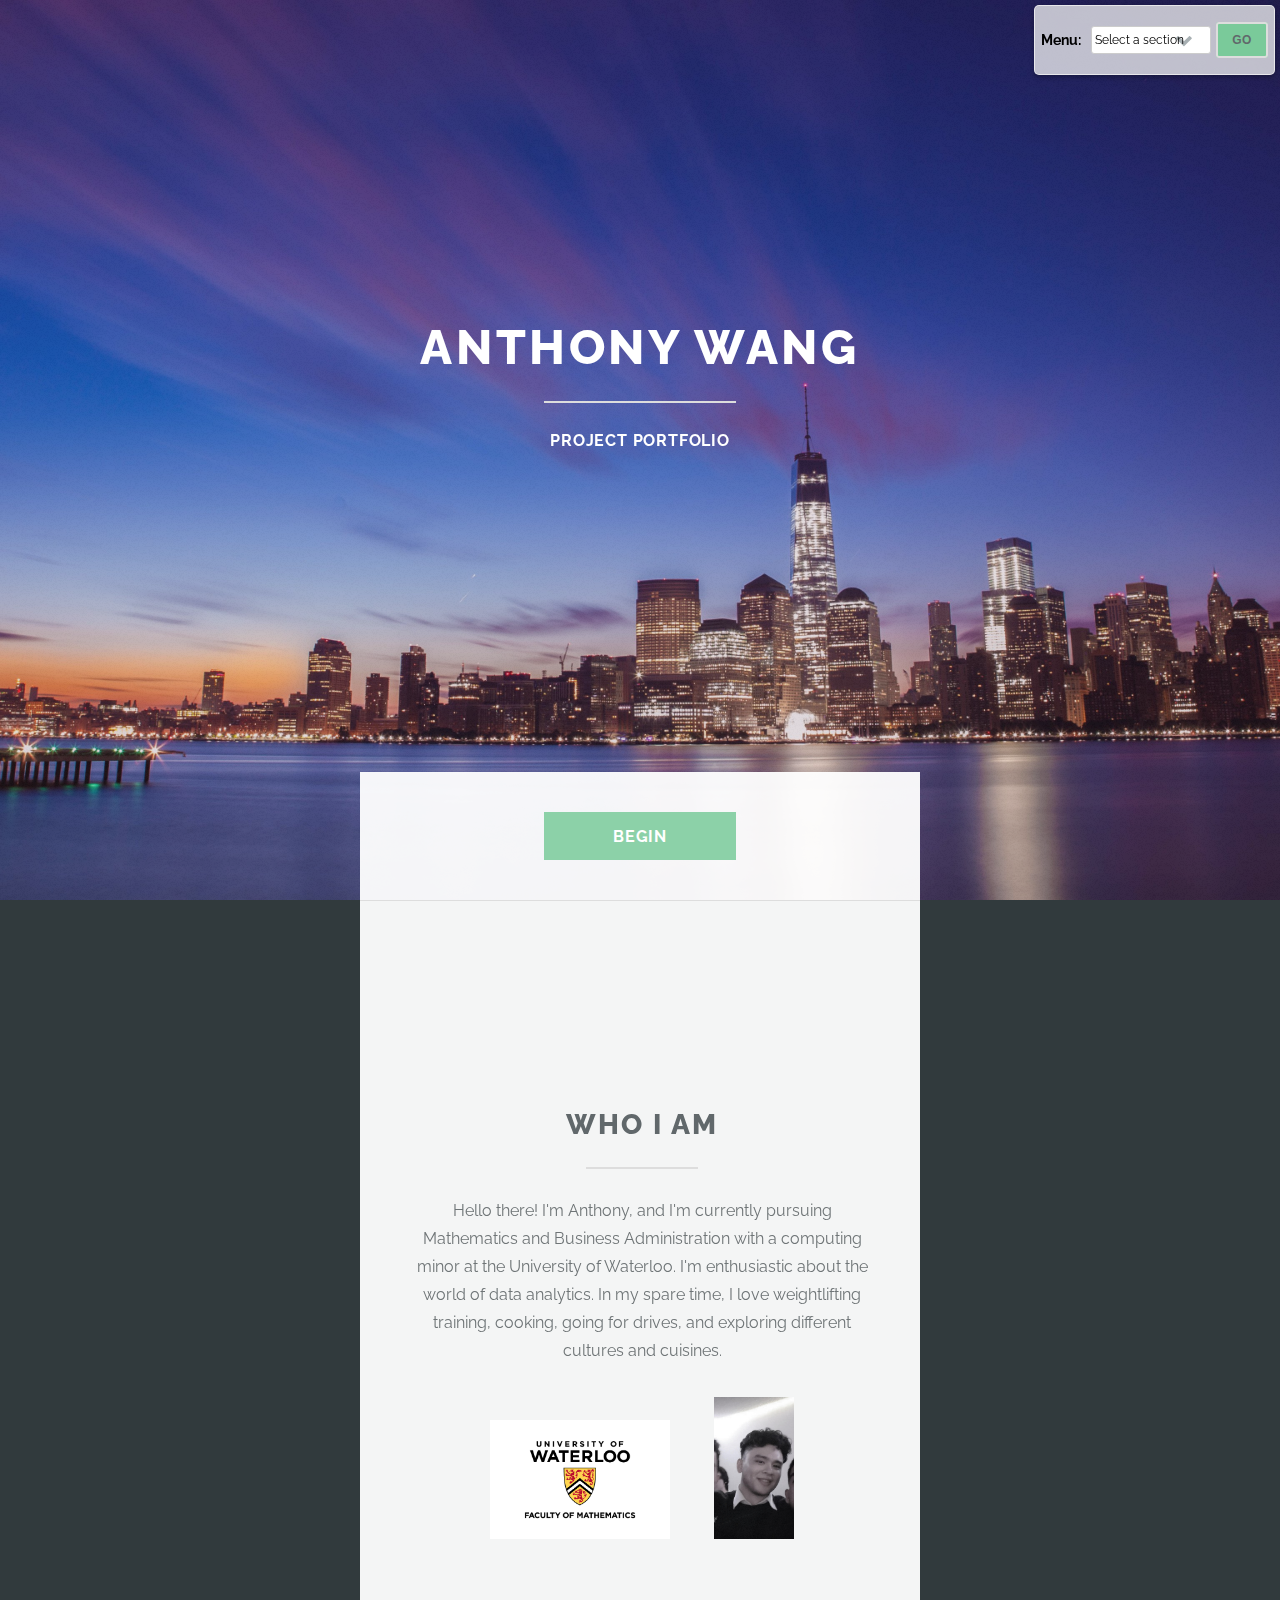
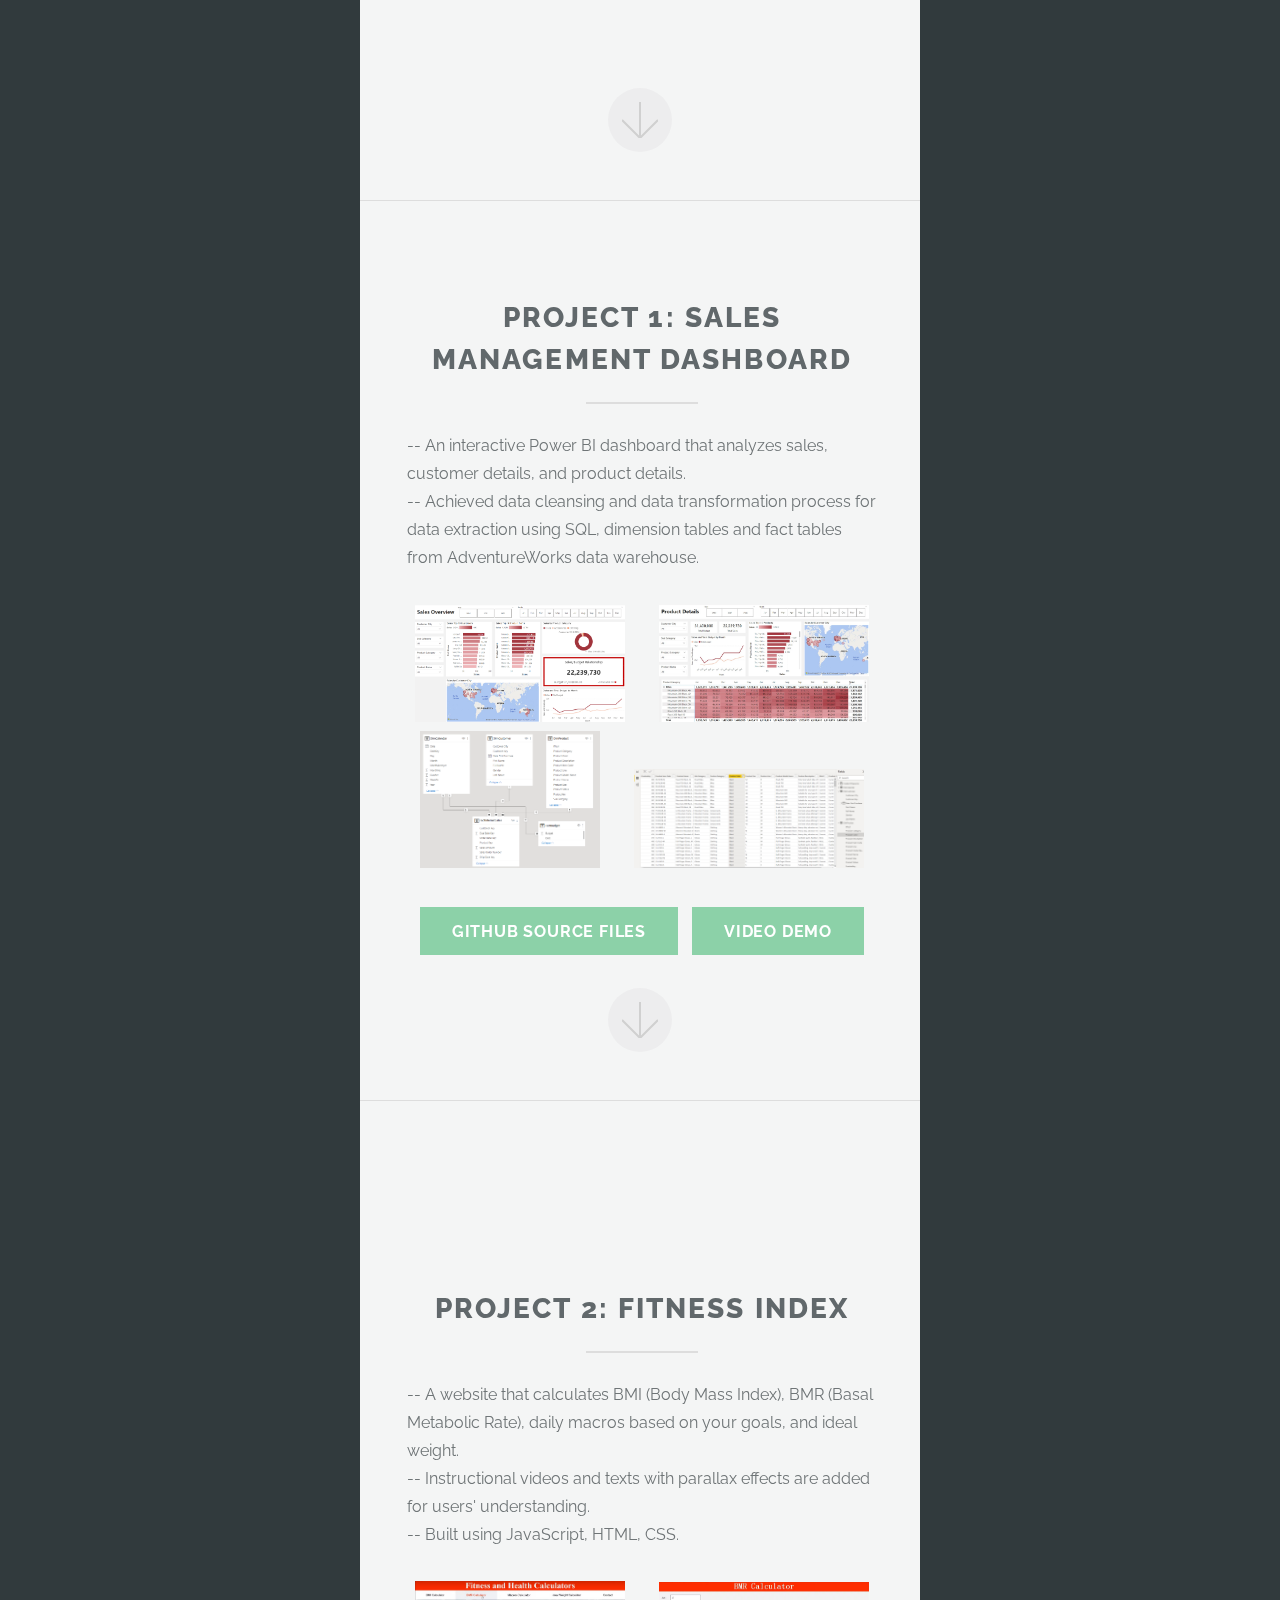
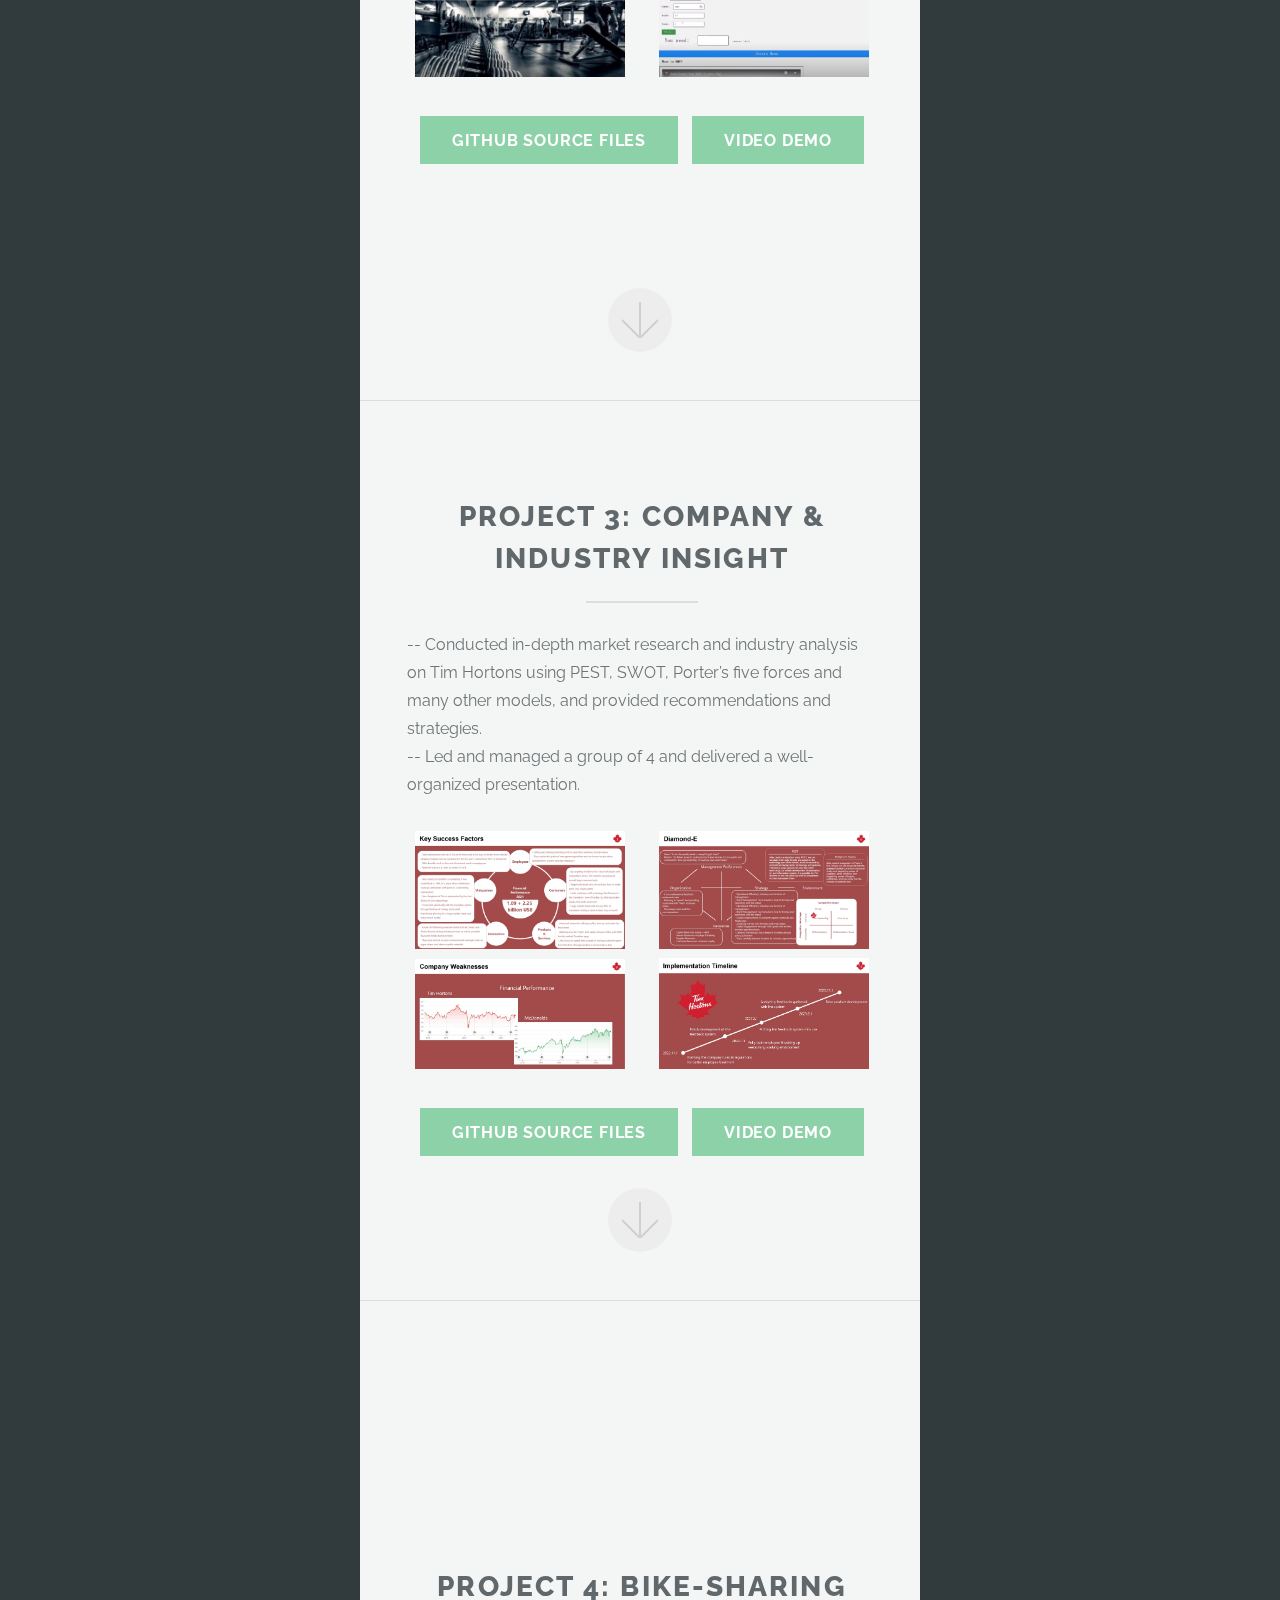
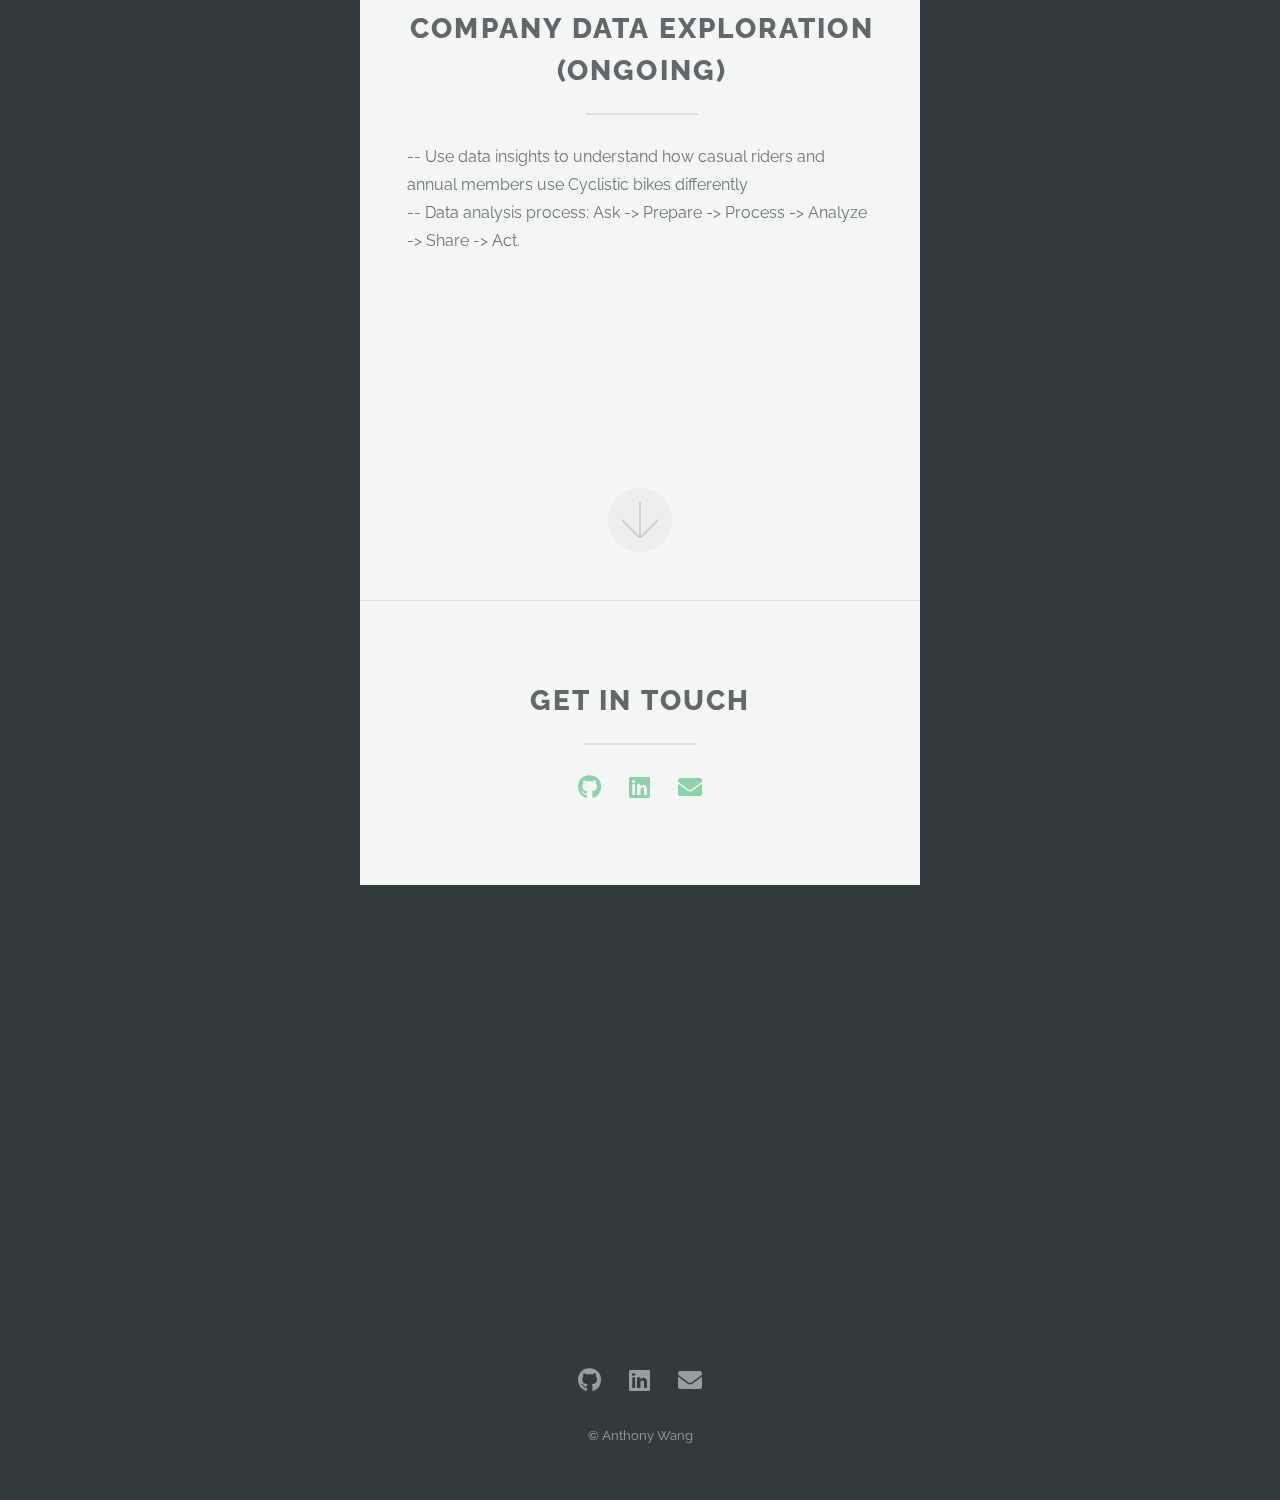
<file: index.html>
<!DOCTYPE HTML>
<!--
	Anthony Wang Personal Portfolio - Data Analytics
-->
<html>
	<head>
		<link rel="icon" type="image/png" href="images/64AnthonyLogo.png">
		<title> Anthony Wang Project Portfolio  </title>
		<meta charset="utf-8" />
		<meta name="viewport" content="width=device-width, initial-scale=1, user-scalable=no" />
		<link rel="stylesheet" href="assets/css/main.css" />
	</head>
	<body class="is-preload">


		<!-- Dropdown menu for section navigation -->
		<div class="dropdown-menu">
			<label for="sectionDropdown">Menu:</label>
			<select id="sectionDropdown">
				<option value="" disabled selected>Select a section</option>
				<option value="#one">Who I am</option>
				<option value="#two">Project 1: Sales Management Dashboard</option>
				<option value="#three">Project 2: Fitness Index</option>
				<option value="#Four">Project 3: Company & Industry Insight</option>
				<option value="#Five">Project 4: Bike-sharing Company Data Exploration</option>
				<option value="#footer">Get in touch</option>
			</select>
			<button onclick="navigateToSection()">Go</button>
		</div>
		


		<!-- Header -->
			<section id="header">
				<header class="major">
					<h1> Anthony Wang </h1>
					<p> Project Portfolio </p>
				</header>
				<div class="container">
					<ul class="actions special">
						<li><a href="#one" class="button primary scrolly">Begin</a></li>
					</ul>
				</div>
			</section>


		<!-- One -->
			<section id="one" class="main special">
				<div class="container">
					<span class="image fit primary"><img src="images/uwaterloo.jpg" alt="" /></span>
					<div class="content">
						<header class="major">
							<h2>Who I am</h2>
						</header>
						<p>
							Hello there! I'm Anthony, and I'm currently pursuing Mathematics and Business Administration with a computing minor at the University of Waterloo. I'm enthusiastic about the world of data analytics. In my spare time, I love weightlifting training, cooking, going for drives, and exploring different cultures and cuisines.
						</p>
						<div class="image-row">
							<div class="image-column">
								<img src="images/UW_FacultyofMath.jpg" alt="" style="width: 180px; height: auto; margin-right: 40px;" />
								<img src="images/MyRandomPic.jpg" alt="" style="width: 80px; height: auto;" />
							</div>
						</div>
					</div>
					<a href="#two" class="goto-next scrolly">Next</a>
				</div>
			</section>


		<!-- Three -->
			<section id="two" class="main special">
				<div class="container">
					<span class="image fit primary"><img src="images/MoneyGrass.jpg" alt="" /></span>
					<div class="content">
						<header class="major">
							<h2>Project 1: Sales Management Dashboard</h2>
						</header>
						<p style="text-align: left;"> 
							-- An interactive Power BI dashboard that analyzes sales, customer details, and product details.
							<br>
							-- Achieved data cleansing and data transformation process for data extraction using SQL, dimension tables and fact tables from AdventureWorks data warehouse.
						</p>
						<div class="image-row">
							<div class="image-column">
								<img src="images/powerbi_ss1.jpg" alt="" style="width: 210px; height: auto; margin-right: 30px;" />
								<img src="images/powerbi_ss2.jpg" alt="" style="width: 210px; height: auto;" />
								<br>
								<img src="images/Dimension Table & Fact Table Model.jpg" alt="" style="width: 180px; height: auto; margin-right: 30px;" />
								<img src="images/DataExample.jpg" alt="" style="width: 230px; height: auto;" />
							</div>
						</div>

						<!-- Add buttons for source files and video demo -->
						<div style="margin-top: 30px;">
							<a href="https://github.com/TheAnthonyW/Sales-Management-Dashboard" class="button primary" target="_blank">Github Source Files</a>
							<span style="margin-right: 10px;"></span> <!-- Add a spacer for distance -->
							<a href="DemoOutSoonPage.html" class="button primary" target="_blank">Video Demo</a>
						</div>
					</div>
					<a href="#three" class="goto-next scrolly">Next</a>
				</div>
			</section>

			


		<!-- Three -->
			<section id="three" class="main special">
				<div class="container">
					<span class="image fit primary"><img src="images/Gym.jpg" alt="" /></span>
					<div class="content">
						<header class="major">
							<h2>Project 2: Fitness Index </h2>
						</header>

						<p style="text-align: left; "> 
							-- A website that calculates BMI (Body Mass Index), BMR (Basal Metabolic Rate), daily macros based on your goals, and ideal weight.
							<br>
							-- Instructional videos and texts with parallax effects are added for users' understanding.
							<br>
							-- Built using JavaScript, HTML, CSS.
						</p>

						<!-- Images -->
						<div class="image-row">
							<div class="image-column">
								<img src="images/FitnessCalculatorHome.jpg" alt="" style="width: 210px; height: auto; margin-right: 30px;" />
								<img src="images/FitnessCalculatorBMR.jpg" alt="" style="width: 210px; height: auto;" />
							</div>
						</div>

						<!-- Add buttons for source files and video demo -->
						<div style="margin-top: 30px;">
							<a href="https://github.com/TheAnthonyW/FitnessIndex.io" class="button primary" target="_blank">Github Source Files</a>
							<span style="margin-right: 10px;"></span> <!-- Add a spacer for distance -->
							<a href="DemoOutSoonPage.html" class="button primary" target="_blank">Video Demo</a>
						</div>						
					</div>
					<a href="#Four" class="goto-next scrolly">Next</a>
				</div>
			</section>


		<!-- Four -->
		<section id="Four" class="main special">
			<div class="container">
				<span class="image fit primary"><img src="images/TimHortons.jpg" alt="" /></span>
				<div class="content">
					<header class="major">
						<h2>Project 3: Company & Industry Insight </h2>
					</header>
					<p style="text-align: left; "> 
						-- Conducted in-depth market research and industry analysis on Tim Hortons using PEST, SWOT, Porter’s five forces and many other models, and provided recommendations and strategies. 
						<br>
						-- Led and managed a group of 4 and delivered a well-organized presentation.
					</p>

					<!-- Images -->
					<div class="image-row">
						<div class="image-column">
							<img src="images/TimInsights1.jpg" alt="" style="width: 210px; height: auto; margin-right: 30px;" />
							<img src="images/TimInsights2.jpg" alt="" style="width: 210px; height: auto;" />
							<br>
							<img src="images/TimInsights3.jpg" alt="" style="width: 210px; height: auto; margin-right: 30px;" />
							<img src="images/TimInsights4.jpg" alt="" style="width: 210px; height: auto;" />
						</div>
					</div>

					<!-- Add buttons for source files and video demo -->
					<div style="margin-top: 30px;">
						<a href="https://github.com/TheAnthonyW/TimHortons-Company-Insights" class="button primary" target="_blank">Github Source Files</a>
						<span style="margin-right: 10px;"></span> <!-- Add a spacer for distance -->
						<a href="DemoOutSoonPage.html" class="button primary" target="_blank">Video Demo</a>
					</div>	
				</div>
				<a href="#Five" class="goto-next scrolly">Next</a>
			</div>
		</section>


		<!-- Five -->
		<section id="Five" class="main special">
			<div class="container">
				<span class="image fit primary"><img src="images/Bicycle.jpg" alt="" /></span>
				<div class="content">
					<header class="major">
						<h2>Project 4: Bike-sharing Company Data Exploration (ongoing)</h2>
					</header>
					<p style="text-align: left; "> 
						-- Use data insights to understand how casual riders and annual members use Cyclistic bikes differently
						<br>
						-- Data analysis process: Ask -> Prepare -> Process -> Analyze <br> -> Share -> Act.
					</p>

				
				</div>
				<a href="#footer" class="goto-next scrolly">Next</a>
			</div>
		</section>

		

		<!-- Footer -->
			<section id="footer">
				<div class="container">
					<header class="major">
						<h2>Get in touch</h2>
					</header>
					<ul class="icons">
						<li><a href="https://github.com/TheAnthonyW" class="icon brands alt fa-github" target="_blank"> <span class="label">Github</span></a></li>
						<li><a href="https://www.linkedin.com/in/theanthonyw/" class="icon brands alt fa-linkedin" target="_blank"><span class="label">Linkedin</span></a></li>
						<li><a href="email.html" class="icon solid alt fa-envelope" target="_blank"><span class="label">Email</span></a></li>
					</ul>
				</div>
				<footer>
					<ul class="icons">
						<li><a href="https://github.com/TheAnthonyW" class="icon brands alt fa-github" target="_blank"> <span class="label">Github</span></a></li>
						<li><a href="https://www.linkedin.com/in/theanthonyw/" class="icon brands alt fa-linkedin" target="_blank"><span class="label">Linkedin</span></a></li>
						<li><a href="email.html" class="icon solid alt fa-envelope" target="_blank"><span class="label">Email</span></a></li>
					</ul>
					<ul class="copyright">
						<li>&copy; Anthony Wang </li>
					</ul>
				</footer>
			</section>

		<!-- Scripts -->
			<script src="assets/js/jquery.min.js"></script>
			<script src="assets/js/jquery.scrollex.min.js"></script>
			<script src="assets/js/jquery.scrolly.min.js"></script>
			<script src="assets/js/browser.min.js"></script>
			<script src="assets/js/breakpoints.min.js"></script>
			<script src="assets/js/util.js"></script>
			<script src="assets/js/main.js"></script>
			<script>
				function navigateToSection() {
					var selectedValue = document.getElementById("sectionDropdown").value;
					if (selectedValue) {
						var targetSection = document.querySelector(selectedValue);
						if (targetSection) {
							targetSection.scrollIntoView({ behavior: "smooth" });
						}
					}
				}
			</script>
			

	</body>
</html>
</file>
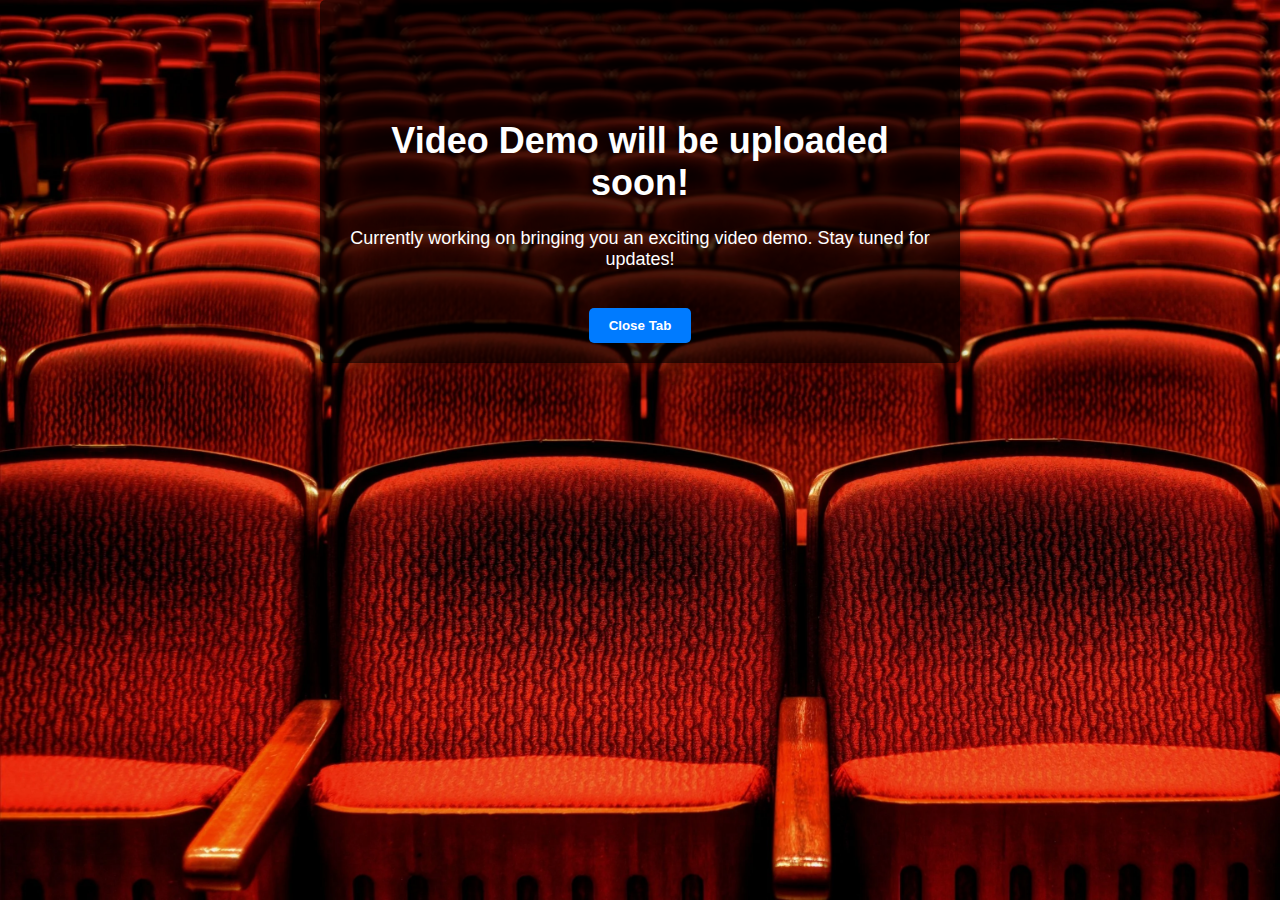
<file: DemoOutSoonPage.html>
<!DOCTYPE html>
<html>
<head>
    <title>Video Demo will be uploaded soon!</title>
    <style>
        body {
            background-image: url('images/cinema.jpg');
            background-size: cover;
            background-repeat: no-repeat;
            background-attachment: fixed;
            font-family: Arial, sans-serif;
            margin: 0;
            padding: 0;
            text-align: center;
            color: #fff;
        }

        h1 {
            font-size: 36px;
            margin-top: 100px;
        }

        p {
            font-size: 18px;
        }

        .container {
            max-width: 600px;
            margin: 0 auto;
            padding: 20px;
            background-color: rgba(0, 0, 0, 0.7);
            border-radius: 5px;
            box-shadow: 0 0 10px rgba(0, 0, 0, 0.5);
        }

        button.close-button {
            display: inline-block;
            margin-top: 20px;
            padding: 10px 20px;
            background-color: #007bff;
            color: #fff;
            text-decoration: none;
            border: none;
            border-radius: 5px;
            font-weight: bold;
            cursor: pointer;
            transition: background-color 0.3s ease;
        }

        button.close-button:hover {
            background-color: #0056b3;
        }
    </style>
</head>
<body>

<div class="container">
    <h1>Video Demo will be uploaded soon!</h1>
    <p>Currently working on bringing you an exciting video demo. Stay tuned for updates!</p>
    <button class="close-button" onclick="closeTab()">Close Tab</button>
</div>

<script>
    function closeTab() {
        window.close(); // Close the current tab
    }
</script>

</body>
</html>
</file>
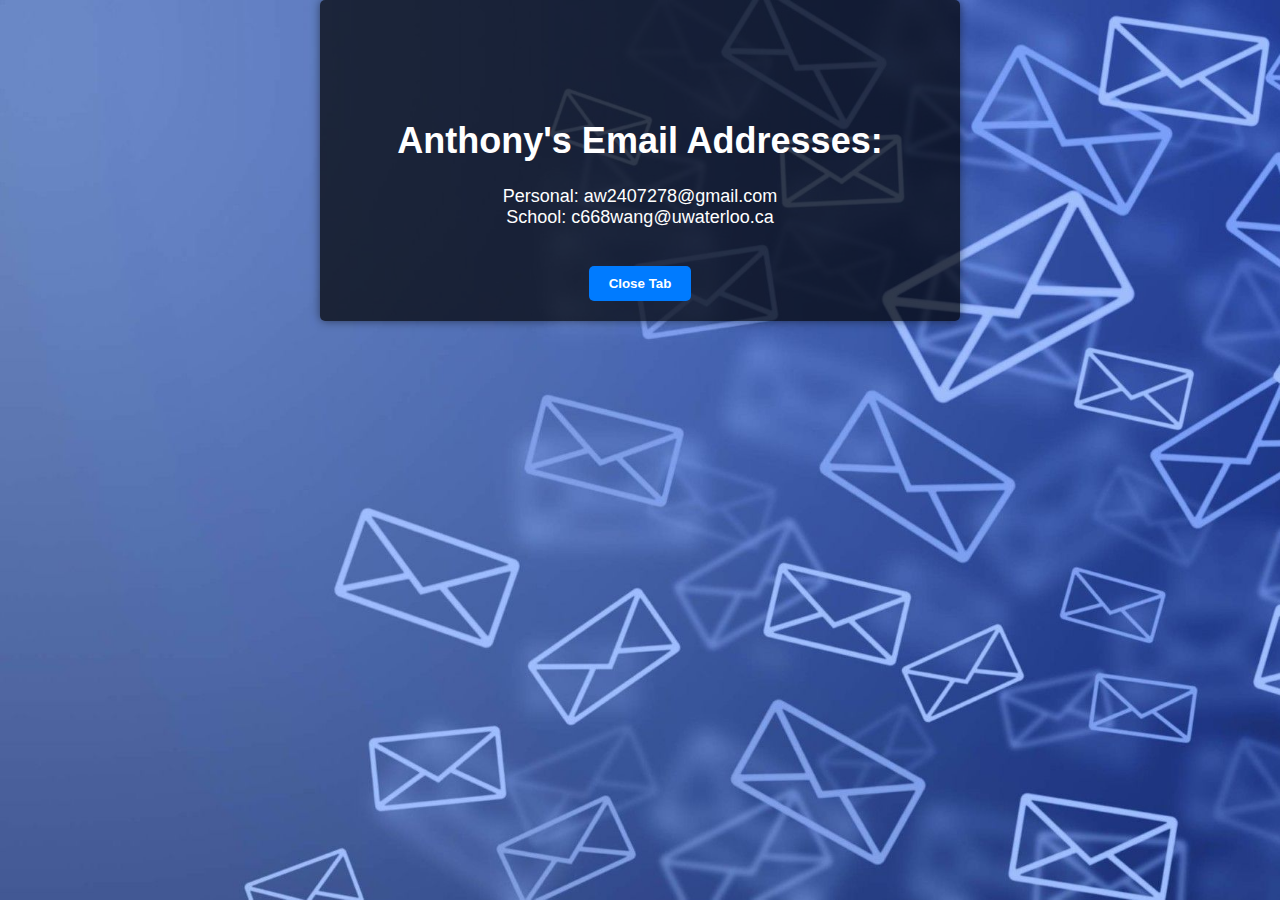
<file: email.html>
<!DOCTYPE html>
<html>
<head>
    <title>Anthony's Email Addresses</title>
    <style>
        body {
            background-image: url('images/Email.jpg');
            background-size: cover;
            background-repeat: no-repeat;
            background-attachment: fixed;
            font-family: Arial, sans-serif;
            margin: 0;
            padding: 0;
            text-align: center;
            color: #fff;
        }

        h1 {
            font-size: 36px;
            margin-top: 100px;
        }

        p {
            font-size: 18px;
        }

        .container {
            max-width: 600px;
            margin: 0 auto;
            padding: 20px;
            background-color: rgba(0, 0, 0, 0.7);
            border-radius: 5px;
            box-shadow: 0 0 10px rgba(0, 0, 0, 0.5);
        }

        button.close-button {
            display: inline-block;
            margin-top: 20px;
            padding: 10px 20px;
            background-color: #007bff;
            color: #fff;
            text-decoration: none;
            border: none;
            border-radius: 5px;
            font-weight: bold;
            cursor: pointer;
            transition: background-color 0.3s ease;
        }

        button.close-button:hover {
            background-color: #0056b3;
        }
    </style>
</head>
<body>

<div class="container">
    <h1>Anthony's Email Addresses:</h1>
    <p>Personal: aw2407278@gmail.com
        <br>
       School: c668wang@uwaterloo.ca
    </p>
    <button class="close-button" onclick="closeTab()">Close Tab</button>
</div>

<script>
    function closeTab() {
        window.close(); // Close the current tab
    }
</script>

</body>
</html>
</file>
<file: assets/css/main.css>
@import url("fontawesome-all.min.css");
@import url("https://fonts.googleapis.com/css?family=Raleway:400,400italic,700,800");

/*
	Highlights by HTML5 UP
	html5up.net | @ajlkn
	Free for personal and commercial use under the CCA 3.0 license (html5up.net/license)
*/

html, body, div, span, applet, object,
iframe, h1, h2, h3, h4, h5, h6, p, blockquote,
pre, a, abbr, acronym, address, big, cite,
code, del, dfn, em, img, ins, kbd, q, s, samp,
small, strike, strong, sub, sup, tt, var, b,
u, i, center, dl, dt, dd, ol, ul, li, fieldset,
form, label, legend, table, caption, tbody,
tfoot, thead, tr, th, td, article, aside,
canvas, details, embed, figure, figcaption,
footer, header, hgroup, menu, nav, output, ruby,
section, summary, time, mark, audio, video {
	margin: 0;
	padding: 0;
	border: 0;
	font-size: 100%;
	font: inherit;
	vertical-align: baseline;}

article, aside, details, figcaption, figure,
footer, header, hgroup, menu, nav, section {
	display: block;}

body {
	line-height: 1;
}

ol, ul {
	list-style: none;
}

blockquote, q {
	quotes: none;
}

	blockquote:before, blockquote:after, q:before, q:after {
		content: '';
		content: none;
	}

table {
	border-collapse: collapse;
	border-spacing: 0;
}

body {
	-webkit-text-size-adjust: none;
}

mark {
	background-color: transparent;
	color: inherit;
}

input::-moz-focus-inner {
	border: 0;
	padding: 0;
}

input, select, textarea {
	-moz-appearance: none;
	-webkit-appearance: none;
	-ms-appearance: none;
	appearance: none;
}

/* Basic */

	html {
		box-sizing: border-box;
	}

	*, *:before, *:after {
		box-sizing: inherit;
	}

	html {
		background-color: #313a3d;
		background-attachment: fixed,						fixed;
		background-image: url("images/overlay.png"), url("../../images/bg.jpg");
		background-position: top left,					center center;
		background-repeat: repeat,						none;
		background-size: auto,						cover;
	}

	html.is-preload *, html.is-preload *:before, html.is-preload *:after {
		-moz-animation: none !important;
		-webkit-animation: none !important;
		-ms-animation: none !important;
		animation: none !important;
		-moz-transition: none !important;
		-webkit-transition: none !important;
		-ms-transition: none !important;
		transition: none !important;
	}

	html.is-touch {
		height: 100vh;
		overflow: hidden;
	}
/*
		html.is-touch #wrapper {
			-webkit-backface-visibility: hidden;
			-webkit-overflow-scrolling: touch;
			-webkit-transform: translate3d(0, 0, 0);
			height: 100vh;
			overflow: auto;
		}
*/
	body, input, select, textarea {
		color: #6f7577;
		font-family: "Raleway", "Helvetica", sans-serif;
		font-size: 15pt;
		font-weight: 400;
		line-height: 1.75em;
	}

	a {
		-moz-transition: color 0.2s ease-in-out, border-bottom-color 0.2s ease-in-out;
		-webkit-transition: color 0.2s ease-in-out, border-bottom-color 0.2s ease-in-out;
		-ms-transition: color 0.2s ease-in-out, border-bottom-color 0.2s ease-in-out;
		transition: color 0.2s ease-in-out, border-bottom-color 0.2s ease-in-out;
		border-bottom: dotted 1px;
		color: #8cd1a8;
		text-decoration: none;
	}

		a:hover {
			border-bottom-color: transparent !important;
			color: #8cd1a8 !important;
			text-decoration: none;
		}

	strong, b {
		color: #61686b;
		font-weight: 700;
	}

	em, i {
		font-style: italic;
	}

	p {
		margin: 0 0 2em 0;
	}

	h1, h2, h3, h4, h5, h6 {
		color: #61686b;
		font-weight: 800;
		letter-spacing: 0.075em;
		line-height: 1em;
		margin: 0 0 1em 0;
		text-transform: uppercase;
	}

		h1 a, h2 a, h3 a, h4 a, h5 a, h6 a {
			color: inherit;
			text-decoration: none;
		}

	h2 {
		font-size: 1.75em;
		line-height: 1.5em;
	}

	h3 {
		font-size: 1em;
		line-height: 1.5em;
	}

	h4 {
		font-size: 0.9em;
		line-height: 1.5em;
	}

	h5 {
		font-size: 0.8em;
		line-height: 1.5em;
	}

	h6 {
		font-size: 0.7em;
		line-height: 1.5em;
	}

	sub {
		font-size: 0.8em;
		position: relative;
		top: 0.5em;
	}

	sup {
		font-size: 0.8em;
		position: relative;
		top: -0.5em;
	}

	hr {
		border: 0;
		border-bottom: solid 1px #dddddd;
		margin: 2em 0;
	}

		hr.major {
			margin: 3em 0;
		}

	blockquote {
		border-left: solid 6px #dddddd;
		font-style: italic;
		margin: 0 0 2em 0;
		padding: 0.5em 0 0.5em 1.5em;
	}

	code {
		background: rgba(144, 144, 144, 0.075);
		font-family: "Courier New", monospace;
		font-size: 0.9em;
		margin: 0 0.25em;
		padding: 0.25em 0.65em;
	}

	pre {
		-webkit-overflow-scrolling: touch;
		font-family: "Courier New", monospace;
		font-size: 0.9em;
		margin: 0 0 2em 0;
	}

		pre code {
			display: block;
			line-height: 1.75em;
			padding: 1em 1.5em;
			overflow-x: auto;
		}

	.align-left {
		text-align: left;
	}

	.align-center {
		text-align: center;
	}

	.align-right {
		text-align: right;
	}

/* Container */

	.container {
		margin: 0 auto;
		max-width: calc(100% - 4em);
		width: 35em;
	}

		.container.xsmall {
			width: 8.75em;
		}

		.container.small {
			width: 17.5em;
		}

		.container.medium {
			width: 26.25em;
		}

		.container.large {
			width: 43.75em;
		}

		.container.xlarge {
			width: 52.5em;
		}

		.container.max {
			width: 100%;
		}

		@media screen and (max-width: 980px) {

			.container {
				width: 80% !important;
				max-width: 100% !important;
			}

		}

		@media screen and (max-width: 480px) {

			.container {
				width: 100% !important;
			}

		}

/* Row */

	.row {
		display: flex;
		flex-wrap: wrap;
		box-sizing: border-box;
		align-items: stretch;
	}

		.row > * {
			box-sizing: border-box;
		}

		.row.gtr-uniform > * > :last-child {
			margin-bottom: 0;
		}

		.row.aln-left {
			justify-content: flex-start;
		}

		.row.aln-center {
			justify-content: center;
		}

		.row.aln-right {
			justify-content: flex-end;
		}

		.row.aln-top {
			align-items: flex-start;
		}

		.row.aln-middle {
			align-items: center;
		}

		.row.aln-bottom {
			align-items: flex-end;
		}

		.row > .imp {
			order: -1;
		}

		.row > .col-1 {
			width: 8.33333%;
		}

		.row > .off-1 {
			margin-left: 8.33333%;
		}

		.row > .col-2 {
			width: 16.66667%;
		}

		.row > .off-2 {
			margin-left: 16.66667%;
		}

		.row > .col-3 {
			width: 25%;
		}

		.row > .off-3 {
			margin-left: 25%;
		}

		.row > .col-4 {
			width: 33.33333%;
		}

		.row > .off-4 {
			margin-left: 33.33333%;
		}

		.row > .col-5 {
			width: 41.66667%;
		}

		.row > .off-5 {
			margin-left: 41.66667%;
		}

		.row > .col-6 {
			width: 50%;
		}

		.row > .off-6 {
			margin-left: 50%;
		}

		.row > .col-7 {
			width: 58.33333%;
		}

		.row > .off-7 {
			margin-left: 58.33333%;
		}

		.row > .col-8 {
			width: 66.66667%;
		}

		.row > .off-8 {
			margin-left: 66.66667%;
		}

		.row > .col-9 {
			width: 75%;
		}

		.row > .off-9 {
			margin-left: 75%;
		}

		.row > .col-10 {
			width: 83.33333%;
		}

		.row > .off-10 {
			margin-left: 83.33333%;
		}

		.row > .col-11 {
			width: 91.66667%;
		}

		.row > .off-11 {
			margin-left: 91.66667%;
		}

		.row > .col-12 {
			width: 100%;
		}

		.row > .off-12 {
			margin-left: 100%;
		}

		.row.gtr-0 {
			margin-top: 0;
			margin-left: 0em;
		}

			.row.gtr-0 > * {
				padding: 0 0 0 0em;
			}

			.row.gtr-0.gtr-uniform {
				margin-top: 0em;
			}

				.row.gtr-0.gtr-uniform > * {
					padding-top: 0em;
				}

		.row.gtr-25 {
			margin-top: 0;
			margin-left: -0.375em;
		}

			.row.gtr-25 > * {
				padding: 0 0 0 0.375em;
			}

			.row.gtr-25.gtr-uniform {
				margin-top: -0.375em;
			}

				.row.gtr-25.gtr-uniform > * {
					padding-top: 0.375em;
				}

		.row.gtr-50 {
			margin-top: 0;
			margin-left: -0.75em;
		}

			.row.gtr-50 > * {
				padding: 0 0 0 0.75em;
			}

			.row.gtr-50.gtr-uniform {
				margin-top: -0.75em;
			}

				.row.gtr-50.gtr-uniform > * {
					padding-top: 0.75em;
				}

		.row {
			margin-top: 0;
			margin-left: -1.5em;
		}

			.row > * {
				padding: 0 0 0 1.5em;
			}

			.row.gtr-uniform {
				margin-top: -1.5em;
			}

				.row.gtr-uniform > * {
					padding-top: 1.5em;
				}

		.row.gtr-150 {
			margin-top: 0;
			margin-left: -2.25em;
		}

			.row.gtr-150 > * {
				padding: 0 0 0 2.25em;
			}

			.row.gtr-150.gtr-uniform {
				margin-top: -2.25em;
			}

				.row.gtr-150.gtr-uniform > * {
					padding-top: 2.25em;
				}

		.row.gtr-200 {
			margin-top: 0;
			margin-left: -3em;
		}

			.row.gtr-200 > * {
				padding: 0 0 0 3em;
			}

			.row.gtr-200.gtr-uniform {
				margin-top: -3em;
			}

				.row.gtr-200.gtr-uniform > * {
					padding-top: 3em;
				}

		@media screen and (max-width: 1680px) {

			.row {
				display: flex;
				flex-wrap: wrap;
				box-sizing: border-box;
				align-items: stretch;
			}

				.row > * {
					box-sizing: border-box;
				}

				.row.gtr-uniform > * > :last-child {
					margin-bottom: 0;
				}

				.row.aln-left {
					justify-content: flex-start;
				}

				.row.aln-center {
					justify-content: center;
				}

				.row.aln-right {
					justify-content: flex-end;
				}

				.row.aln-top {
					align-items: flex-start;
				}

				.row.aln-middle {
					align-items: center;
				}

				.row.aln-bottom {
					align-items: flex-end;
				}

				.row > .imp-large {
					order: -1;
				}

				.row > .col-1-large {
					width: 8.33333%;
				}

				.row > .off-1-large {
					margin-left: 8.33333%;
				}

				.row > .col-2-large {
					width: 16.66667%;
				}

				.row > .off-2-large {
					margin-left: 16.66667%;
				}

				.row > .col-3-large {
					width: 25%;
				}

				.row > .off-3-large {
					margin-left: 25%;
				}

				.row > .col-4-large {
					width: 33.33333%;
				}

				.row > .off-4-large {
					margin-left: 33.33333%;
				}

				.row > .col-5-large {
					width: 41.66667%;
				}

				.row > .off-5-large {
					margin-left: 41.66667%;
				}

				.row > .col-6-large {
					width: 50%;
				}

				.row > .off-6-large {
					margin-left: 50%;
				}

				.row > .col-7-large {
					width: 58.33333%;
				}

				.row > .off-7-large {
					margin-left: 58.33333%;
				}

				.row > .col-8-large {
					width: 66.66667%;
				}

				.row > .off-8-large {
					margin-left: 66.66667%;
				}

				.row > .col-9-large {
					width: 75%;
				}

				.row > .off-9-large {
					margin-left: 75%;
				}

				.row > .col-10-large {
					width: 83.33333%;
				}

				.row > .off-10-large {
					margin-left: 83.33333%;
				}

				.row > .col-11-large {
					width: 91.66667%;
				}

				.row > .off-11-large {
					margin-left: 91.66667%;
				}

				.row > .col-12-large {
					width: 100%;
				}

				.row > .off-12-large {
					margin-left: 100%;
				}

				.row.gtr-0 {
					margin-top: 0;
					margin-left: 0em;
				}

					.row.gtr-0 > * {
						padding: 0 0 0 0em;
					}

					.row.gtr-0.gtr-uniform {
						margin-top: 0em;
					}

						.row.gtr-0.gtr-uniform > * {
							padding-top: 0em;
						}

				.row.gtr-25 {
					margin-top: 0;
					margin-left: -0.375em;
				}

					.row.gtr-25 > * {
						padding: 0 0 0 0.375em;
					}

					.row.gtr-25.gtr-uniform {
						margin-top: -0.375em;
					}

						.row.gtr-25.gtr-uniform > * {
							padding-top: 0.375em;
						}

				.row.gtr-50 {
					margin-top: 0;
					margin-left: -0.75em;
				}

					.row.gtr-50 > * {
						padding: 0 0 0 0.75em;
					}

					.row.gtr-50.gtr-uniform {
						margin-top: -0.75em;
					}

						.row.gtr-50.gtr-uniform > * {
							padding-top: 0.75em;
						}

				.row {
					margin-top: 0;
					margin-left: -1.5em;
				}

					.row > * {
						padding: 0 0 0 1.5em;
					}

					.row.gtr-uniform {
						margin-top: -1.5em;
					}

						.row.gtr-uniform > * {
							padding-top: 1.5em;
						}

				.row.gtr-150 {
					margin-top: 0;
					margin-left: -2.25em;
				}

					.row.gtr-150 > * {
						padding: 0 0 0 2.25em;
					}

					.row.gtr-150.gtr-uniform {
						margin-top: -2.25em;
					}

						.row.gtr-150.gtr-uniform > * {
							padding-top: 2.25em;
						}

				.row.gtr-200 {
					margin-top: 0;
					margin-left: -3em;
				}

					.row.gtr-200 > * {
						padding: 0 0 0 3em;
					}

					.row.gtr-200.gtr-uniform {
						margin-top: -3em;
					}

						.row.gtr-200.gtr-uniform > * {
							padding-top: 3em;
						}

		}

		@media screen and (max-width: 980px) {

			.row {
				display: flex;
				flex-wrap: wrap;
				box-sizing: border-box;
				align-items: stretch;
			}

				.row > * {
					box-sizing: border-box;
				}

				.row.gtr-uniform > * > :last-child {
					margin-bottom: 0;
				}

				.row.aln-left {
					justify-content: flex-start;
				}

				.row.aln-center {
					justify-content: center;
				}

				.row.aln-right {
					justify-content: flex-end;
				}

				.row.aln-top {
					align-items: flex-start;
				}

				.row.aln-middle {
					align-items: center;
				}

				.row.aln-bottom {
					align-items: flex-end;
				}

				.row > .imp-medium {
					order: -1;
				}

				.row > .col-1-medium {
					width: 8.33333%;
				}

				.row > .off-1-medium {
					margin-left: 8.33333%;
				}

				.row > .col-2-medium {
					width: 16.66667%;
				}

				.row > .off-2-medium {
					margin-left: 16.66667%;
				}

				.row > .col-3-medium {
					width: 25%;
				}

				.row > .off-3-medium {
					margin-left: 25%;
				}

				.row > .col-4-medium {
					width: 33.33333%;
				}

				.row > .off-4-medium {
					margin-left: 33.33333%;
				}

				.row > .col-5-medium {
					width: 41.66667%;
				}

				.row > .off-5-medium {
					margin-left: 41.66667%;
				}

				.row > .col-6-medium {
					width: 50%;
				}

				.row > .off-6-medium {
					margin-left: 50%;
				}

				.row > .col-7-medium {
					width: 58.33333%;
				}

				.row > .off-7-medium {
					margin-left: 58.33333%;
				}

				.row > .col-8-medium {
					width: 66.66667%;
				}

				.row > .off-8-medium {
					margin-left: 66.66667%;
				}

				.row > .col-9-medium {
					width: 75%;
				}

				.row > .off-9-medium {
					margin-left: 75%;
				}

				.row > .col-10-medium {
					width: 83.33333%;
				}

				.row > .off-10-medium {
					margin-left: 83.33333%;
				}

				.row > .col-11-medium {
					width: 91.66667%;
				}

				.row > .off-11-medium {
					margin-left: 91.66667%;
				}

				.row > .col-12-medium {
					width: 100%;
				}

				.row > .off-12-medium {
					margin-left: 100%;
				}

				.row.gtr-0 {
					margin-top: 0;
					margin-left: 0em;
				}

					.row.gtr-0 > * {
						padding: 0 0 0 0em;
					}

					.row.gtr-0.gtr-uniform {
						margin-top: 0em;
					}

						.row.gtr-0.gtr-uniform > * {
							padding-top: 0em;
						}

				.row.gtr-25 {
					margin-top: 0;
					margin-left: -0.375em;
				}

					.row.gtr-25 > * {
						padding: 0 0 0 0.375em;
					}

					.row.gtr-25.gtr-uniform {
						margin-top: -0.375em;
					}

						.row.gtr-25.gtr-uniform > * {
							padding-top: 0.375em;
						}

				.row.gtr-50 {
					margin-top: 0;
					margin-left: -0.75em;
				}

					.row.gtr-50 > * {
						padding: 0 0 0 0.75em;
					}

					.row.gtr-50.gtr-uniform {
						margin-top: -0.75em;
					}

						.row.gtr-50.gtr-uniform > * {
							padding-top: 0.75em;
						}

				.row {
					margin-top: 0;
					margin-left: -1.5em;
				}

					.row > * {
						padding: 0 0 0 1.5em;
					}

					.row.gtr-uniform {
						margin-top: -1.5em;
					}

						.row.gtr-uniform > * {
							padding-top: 1.5em;
						}

				.row.gtr-150 {
					margin-top: 0;
					margin-left: -2.25em;
				}

					.row.gtr-150 > * {
						padding: 0 0 0 2.25em;
					}

					.row.gtr-150.gtr-uniform {
						margin-top: -2.25em;
					}

						.row.gtr-150.gtr-uniform > * {
							padding-top: 2.25em;
						}

				.row.gtr-200 {
					margin-top: 0;
					margin-left: -3em;
				}

					.row.gtr-200 > * {
						padding: 0 0 0 3em;
					}

					.row.gtr-200.gtr-uniform {
						margin-top: -3em;
					}

						.row.gtr-200.gtr-uniform > * {
							padding-top: 3em;
						}

		}

		@media screen and (max-width: 736px) {

			.row {
				display: flex;
				flex-wrap: wrap;
				box-sizing: border-box;
				align-items: stretch;
			}

				.row > * {
					box-sizing: border-box;
				}

				.row.gtr-uniform > * > :last-child {
					margin-bottom: 0;
				}

				.row.aln-left {
					justify-content: flex-start;
				}

				.row.aln-center {
					justify-content: center;
				}

				.row.aln-right {
					justify-content: flex-end;
				}

				.row.aln-top {
					align-items: flex-start;
				}

				.row.aln-middle {
					align-items: center;
				}

				.row.aln-bottom {
					align-items: flex-end;
				}

				.row > .imp-small {
					order: -1;
				}

				.row > .col-1-small {
					width: 8.33333%;
				}

				.row > .off-1-small {
					margin-left: 8.33333%;
				}

				.row > .col-2-small {
					width: 16.66667%;
				}

				.row > .off-2-small {
					margin-left: 16.66667%;
				}

				.row > .col-3-small {
					width: 25%;
				}

				.row > .off-3-small {
					margin-left: 25%;
				}

				.row > .col-4-small {
					width: 33.33333%;
				}

				.row > .off-4-small {
					margin-left: 33.33333%;
				}

				.row > .col-5-small {
					width: 41.66667%;
				}

				.row > .off-5-small {
					margin-left: 41.66667%;
				}

				.row > .col-6-small {
					width: 50%;
				}

				.row > .off-6-small {
					margin-left: 50%;
				}

				.row > .col-7-small {
					width: 58.33333%;
				}

				.row > .off-7-small {
					margin-left: 58.33333%;
				}

				.row > .col-8-small {
					width: 66.66667%;
				}

				.row > .off-8-small {
					margin-left: 66.66667%;
				}

				.row > .col-9-small {
					width: 75%;
				}

				.row > .off-9-small {
					margin-left: 75%;
				}

				.row > .col-10-small {
					width: 83.33333%;
				}

				.row > .off-10-small {
					margin-left: 83.33333%;
				}

				.row > .col-11-small {
					width: 91.66667%;
				}

				.row > .off-11-small {
					margin-left: 91.66667%;
				}

				.row > .col-12-small {
					width: 100%;
				}

				.row > .off-12-small {
					margin-left: 100%;
				}

				.row.gtr-0 {
					margin-top: 0;
					margin-left: 0em;
				}

					.row.gtr-0 > * {
						padding: 0 0 0 0em;
					}

					.row.gtr-0.gtr-uniform {
						margin-top: 0em;
					}

						.row.gtr-0.gtr-uniform > * {
							padding-top: 0em;
						}

				.row.gtr-25 {
					margin-top: 0;
					margin-left: -0.25em;
				}

					.row.gtr-25 > * {
						padding: 0 0 0 0.25em;
					}

					.row.gtr-25.gtr-uniform {
						margin-top: -0.25em;
					}

						.row.gtr-25.gtr-uniform > * {
							padding-top: 0.25em;
						}

				.row.gtr-50 {
					margin-top: 0;
					margin-left: -0.5em;
				}

					.row.gtr-50 > * {
						padding: 0 0 0 0.5em;
					}

					.row.gtr-50.gtr-uniform {
						margin-top: -0.5em;
					}

						.row.gtr-50.gtr-uniform > * {
							padding-top: 0.5em;
						}

				.row {
					margin-top: 0;
					margin-left: -1em;
				}

					.row > * {
						padding: 0 0 0 1em;
					}

					.row.gtr-uniform {
						margin-top: -1em;
					}

						.row.gtr-uniform > * {
							padding-top: 1em;
						}

				.row.gtr-150 {
					margin-top: 0;
					margin-left: -1.5em;
				}

					.row.gtr-150 > * {
						padding: 0 0 0 1.5em;
					}

					.row.gtr-150.gtr-uniform {
						margin-top: -1.5em;
					}

						.row.gtr-150.gtr-uniform > * {
							padding-top: 1.5em;
						}

				.row.gtr-200 {
					margin-top: 0;
					margin-left: -2em;
				}

					.row.gtr-200 > * {
						padding: 0 0 0 2em;
					}

					.row.gtr-200.gtr-uniform {
						margin-top: -2em;
					}

						.row.gtr-200.gtr-uniform > * {
							padding-top: 2em;
						}

		}

		@media screen and (max-width: 480px) {

			.row {
				display: flex;
				flex-wrap: wrap;
				box-sizing: border-box;
				align-items: stretch;
			}

				.row > * {
					box-sizing: border-box;
				}

				.row.gtr-uniform > * > :last-child {
					margin-bottom: 0;
				}

				.row.aln-left {
					justify-content: flex-start;
				}

				.row.aln-center {
					justify-content: center;
				}

				.row.aln-right {
					justify-content: flex-end;
				}

				.row.aln-top {
					align-items: flex-start;
				}

				.row.aln-middle {
					align-items: center;
				}

				.row.aln-bottom {
					align-items: flex-end;
				}

				.row > .imp-xsmall {
					order: -1;
				}

				.row > .col-1-xsmall {
					width: 8.33333%;
				}

				.row > .off-1-xsmall {
					margin-left: 8.33333%;
				}

				.row > .col-2-xsmall {
					width: 16.66667%;
				}

				.row > .off-2-xsmall {
					margin-left: 16.66667%;
				}

				.row > .col-3-xsmall {
					width: 25%;
				}

				.row > .off-3-xsmall {
					margin-left: 25%;
				}

				.row > .col-4-xsmall {
					width: 33.33333%;
				}

				.row > .off-4-xsmall {
					margin-left: 33.33333%;
				}

				.row > .col-5-xsmall {
					width: 41.66667%;
				}

				.row > .off-5-xsmall {
					margin-left: 41.66667%;
				}

				.row > .col-6-xsmall {
					width: 50%;
				}

				.row > .off-6-xsmall {
					margin-left: 50%;
				}

				.row > .col-7-xsmall {
					width: 58.33333%;
				}

				.row > .off-7-xsmall {
					margin-left: 58.33333%;
				}

				.row > .col-8-xsmall {
					width: 66.66667%;
				}

				.row > .off-8-xsmall {
					margin-left: 66.66667%;
				}

				.row > .col-9-xsmall {
					width: 75%;
				}

				.row > .off-9-xsmall {
					margin-left: 75%;
				}

				.row > .col-10-xsmall {
					width: 83.33333%;
				}

				.row > .off-10-xsmall {
					margin-left: 83.33333%;
				}

				.row > .col-11-xsmall {
					width: 91.66667%;
				}

				.row > .off-11-xsmall {
					margin-left: 91.66667%;
				}

				.row > .col-12-xsmall {
					width: 100%;
				}

				.row > .off-12-xsmall {
					margin-left: 100%;
				}

				.row.gtr-0 {
					margin-top: 0;
					margin-left: 0em;
				}

					.row.gtr-0 > * {
						padding: 0 0 0 0em;
					}

					.row.gtr-0.gtr-uniform {
						margin-top: 0em;
					}

						.row.gtr-0.gtr-uniform > * {
							padding-top: 0em;
						}

				.row.gtr-25 {
					margin-top: 0;
					margin-left: -0.25em;
				}

					.row.gtr-25 > * {
						padding: 0 0 0 0.25em;
					}

					.row.gtr-25.gtr-uniform {
						margin-top: -0.25em;
					}

						.row.gtr-25.gtr-uniform > * {
							padding-top: 0.25em;
						}

				.row.gtr-50 {
					margin-top: 0;
					margin-left: -0.5em;
				}

					.row.gtr-50 > * {
						padding: 0 0 0 0.5em;
					}

					.row.gtr-50.gtr-uniform {
						margin-top: -0.5em;
					}

						.row.gtr-50.gtr-uniform > * {
							padding-top: 0.5em;
						}

				.row {
					margin-top: 0;
					margin-left: -1em;
				}

					.row > * {
						padding: 0 0 0 1em;
					}

					.row.gtr-uniform {
						margin-top: -1em;
					}

						.row.gtr-uniform > * {
							padding-top: 1em;
						}

				.row.gtr-150 {
					margin-top: 0;
					margin-left: -1.5em;
				}

					.row.gtr-150 > * {
						padding: 0 0 0 1.5em;
					}

					.row.gtr-150.gtr-uniform {
						margin-top: -1.5em;
					}

						.row.gtr-150.gtr-uniform > * {
							padding-top: 1.5em;
						}

				.row.gtr-200 {
					margin-top: 0;
					margin-left: -2em;
				}

					.row.gtr-200 > * {
						padding: 0 0 0 2em;
					}

					.row.gtr-200.gtr-uniform {
						margin-top: -2em;
					}

						.row.gtr-200.gtr-uniform > * {
							padding-top: 2em;
						}

		}

/* Loader */

	@-moz-keyframes spinner-show {
		0% {
			opacity: 0;
		}

		100% {
			opacity: 1;
		}
	}

	@-webkit-keyframes spinner-show {
		0% {
			opacity: 0;
		}

		100% {
			opacity: 1;
		}
	}

	@-ms-keyframes spinner-show {
		0% {
			opacity: 0;
		}

		100% {
			opacity: 1;
		}
	}

	@keyframes spinner-show {
		0% {
			opacity: 0;
		}

		100% {
			opacity: 1;
		}
	}

	@-moz-keyframes spinner-hide {
		0% {
			color: #464e50;
			z-index: 10001;
			-moz-transform: scale(1) rotate(0deg);
			-webkit-transform: scale(1) rotate(0deg);
			-ms-transform: scale(1) rotate(0deg);
			transform: scale(1) rotate(0deg);
		}

		99% {
			color: #313a3d;
			z-index: 10001;
			-moz-transform: scale(0.5) rotate(360deg);
			-webkit-transform: scale(0.5) rotate(360deg);
			-ms-transform: scale(0.5) rotate(360deg);
			transform: scale(0.5) rotate(360deg);
		}

		100% {
			color: #313a3d;
			z-index: -1;
			-moz-transform: scale(0) rotate(360deg);
			-webkit-transform: scale(0) rotate(360deg);
			-ms-transform: scale(0) rotate(360deg);
			transform: scale(0) rotate(360deg);
		}
	}

	@-webkit-keyframes spinner-hide {
		0% {
			color: #464e50;
			z-index: 10001;
			-moz-transform: scale(1) rotate(0deg);
			-webkit-transform: scale(1) rotate(0deg);
			-ms-transform: scale(1) rotate(0deg);
			transform: scale(1) rotate(0deg);
		}

		99% {
			color: #313a3d;
			z-index: 10001;
			-moz-transform: scale(0.5) rotate(360deg);
			-webkit-transform: scale(0.5) rotate(360deg);
			-ms-transform: scale(0.5) rotate(360deg);
			transform: scale(0.5) rotate(360deg);
		}

		100% {
			color: #313a3d;
			z-index: -1;
			-moz-transform: scale(0) rotate(360deg);
			-webkit-transform: scale(0) rotate(360deg);
			-ms-transform: scale(0) rotate(360deg);
			transform: scale(0) rotate(360deg);
		}
	}

	@-ms-keyframes spinner-hide {
		0% {
			color: #464e50;
			z-index: 10001;
			-moz-transform: scale(1) rotate(0deg);
			-webkit-transform: scale(1) rotate(0deg);
			-ms-transform: scale(1) rotate(0deg);
			transform: scale(1) rotate(0deg);
		}

		99% {
			color: #313a3d;
			z-index: 10001;
			-moz-transform: scale(0.5) rotate(360deg);
			-webkit-transform: scale(0.5) rotate(360deg);
			-ms-transform: scale(0.5) rotate(360deg);
			transform: scale(0.5) rotate(360deg);
		}

		100% {
			color: #313a3d;
			z-index: -1;
			-moz-transform: scale(0) rotate(360deg);
			-webkit-transform: scale(0) rotate(360deg);
			-ms-transform: scale(0) rotate(360deg);
			transform: scale(0) rotate(360deg);
		}
	}

	@keyframes spinner-hide {
		0% {
			color: #464e50;
			z-index: 10001;
			-moz-transform: scale(1) rotate(0deg);
			-webkit-transform: scale(1) rotate(0deg);
			-ms-transform: scale(1) rotate(0deg);
			transform: scale(1) rotate(0deg);
		}

		99% {
			color: #313a3d;
			z-index: 10001;
			-moz-transform: scale(0.5) rotate(360deg);
			-webkit-transform: scale(0.5) rotate(360deg);
			-ms-transform: scale(0.5) rotate(360deg);
			transform: scale(0.5) rotate(360deg);
		}

		100% {
			color: #313a3d;
			z-index: -1;
			-moz-transform: scale(0) rotate(360deg);
			-webkit-transform: scale(0) rotate(360deg);
			-ms-transform: scale(0) rotate(360deg);
			transform: scale(0) rotate(360deg);
		}
	}

	@-moz-keyframes spinner-rotate {
		0% {
			-moz-transform: scale(1) rotate(0deg);
			-webkit-transform: scale(1) rotate(0deg);
			-ms-transform: scale(1) rotate(0deg);
			transform: scale(1) rotate(0deg);
		}

		100% {
			-moz-transform: scale(1) rotate(360deg);
			-webkit-transform: scale(1) rotate(360deg);
			-ms-transform: scale(1) rotate(360deg);
			transform: scale(1) rotate(360deg);
		}
	}

	@-webkit-keyframes spinner-rotate {
		0% {
			-moz-transform: scale(1) rotate(0deg);
			-webkit-transform: scale(1) rotate(0deg);
			-ms-transform: scale(1) rotate(0deg);
			transform: scale(1) rotate(0deg);
		}

		100% {
			-moz-transform: scale(1) rotate(360deg);
			-webkit-transform: scale(1) rotate(360deg);
			-ms-transform: scale(1) rotate(360deg);
			transform: scale(1) rotate(360deg);
		}
	}

	@-ms-keyframes spinner-rotate {
		0% {
			-moz-transform: scale(1) rotate(0deg);
			-webkit-transform: scale(1) rotate(0deg);
			-ms-transform: scale(1) rotate(0deg);
			transform: scale(1) rotate(0deg);
		}

		100% {
			-moz-transform: scale(1) rotate(360deg);
			-webkit-transform: scale(1) rotate(360deg);
			-ms-transform: scale(1) rotate(360deg);
			transform: scale(1) rotate(360deg);
		}
	}

	@keyframes spinner-rotate {
		0% {
			-moz-transform: scale(1) rotate(0deg);
			-webkit-transform: scale(1) rotate(0deg);
			-ms-transform: scale(1) rotate(0deg);
			transform: scale(1) rotate(0deg);
		}

		100% {
			-moz-transform: scale(1) rotate(360deg);
			-webkit-transform: scale(1) rotate(360deg);
			-ms-transform: scale(1) rotate(360deg);
			transform: scale(1) rotate(360deg);
		}
	}

	@-moz-keyframes overlay-hide {
		0% {
			opacity: 1;
			z-index: 10000;
		}

		15% {
			opacity: 1;
			z-index: 10000;
		}

		99% {
			opacity: 0;
			z-index: 10000;
		}

		100% {
			opacity: 0;
			z-index: -1;
		}
	}

	@-webkit-keyframes overlay-hide {
		0% {
			opacity: 1;
			z-index: 10000;
		}

		15% {
			opacity: 1;
			z-index: 10000;
		}

		99% {
			opacity: 0;
			z-index: 10000;
		}

		100% {
			opacity: 0;
			z-index: -1;
		}
	}

	@-ms-keyframes overlay-hide {
		0% {
			opacity: 1;
			z-index: 10000;
		}

		15% {
			opacity: 1;
			z-index: 10000;
		}

		99% {
			opacity: 0;
			z-index: 10000;
		}

		100% {
			opacity: 0;
			z-index: -1;
		}
	}

	@keyframes overlay-hide {
		0% {
			opacity: 1;
			z-index: 10000;
		}

		15% {
			opacity: 1;
			z-index: 10000;
		}

		99% {
			opacity: 0;
			z-index: 10000;
		}

		100% {
			opacity: 0;
			z-index: -1;
		}
	}

	html body {
		text-decoration: none;
	}

		html body:before {
			-moz-osx-font-smoothing: grayscale;
			-webkit-font-smoothing: antialiased;
			display: inline-block;
			font-style: normal;
			font-variant: normal;
			text-rendering: auto;
			line-height: 1;
			text-transform: none !important;
			font-family: 'Font Awesome 5 Free';
			font-weight: 900;
		}

		html body:before {
			-moz-animation: spinner-show 1.5s 1 0.25s ease forwards, spinner-hide 0.25s ease-in-out forwards !important;
			-webkit-animation: spinner-show 1.5s 1 0.25s ease forwards, spinner-hide 0.25s ease-in-out forwards !important;
			-ms-animation: spinner-show 1.5s 1 0.25s ease forwards, spinner-hide 0.25s ease-in-out forwards !important;
			animation: spinner-show 1.5s 1 0.25s ease forwards, spinner-hide 0.25s ease-in-out forwards !important;
			-moz-transform-origin: 50% 50%;
			-webkit-transform-origin: 50% 50%;
			-ms-transform-origin: 50% 50%;
			transform-origin: 50% 50%;
			color: #464e50;
			content: '\f1ce';
			cursor: default;
			display: block;
			font-size: 2em;
			height: 2em;
			left: 50%;
			opacity: 0;
			line-height: 2em;
			margin: -1em 0 0 -1em;
			position: fixed;
			text-align: center;
			top: 50%;
			width: 2em;
			z-index: -1;
		}

		html body:after {
			-moz-animation: overlay-hide 1s ease-in forwards !important;
			-webkit-animation: overlay-hide 1s ease-in forwards !important;
			-ms-animation: overlay-hide 1s ease-in forwards !important;
			animation: overlay-hide 1s ease-in forwards !important;
			background: #313a3d;
			content: '';
			display: block;
			height: 100%;
			left: 0;
			opacity: 0;
			position: fixed;
			top: 0;
			width: 100%;
			z-index: -1;
		}

	html.is-preload body:before {
		-moz-animation: spinner-show 1.5s 1 0.25s ease forwards, spinner-rotate 0.75s infinite linear !important;
		-webkit-animation: spinner-show 1.5s 1 0.25s ease forwards, spinner-rotate 0.75s infinite linear !important;
		-ms-animation: spinner-show 1.5s 1 0.25s ease forwards, spinner-rotate 0.75s infinite linear !important;
		animation: spinner-show 1.5s 1 0.25s ease forwards, spinner-rotate 0.75s infinite linear !important;
		z-index: 10001;
	}

	html.is-preload body:after {
		-moz-animation: none !important;
		-webkit-animation: none !important;
		-ms-animation: none !important;
		animation: none !important;
		opacity: 1;
		z-index: 10000;
	}

	@media (-webkit-min-device-pixel-ratio: 2) {

		html body:before {
			line-height: 2.025em;
		}

	}

/* Section/Article */

	section.special, article.special {
		text-align: center;
	}

	header p {
		color: #a8b0b3;
		letter-spacing: 0.05em;
		text-transform: uppercase;
	}

	header h1 + p {
		margin-top: -1em;
	}

	header h2 + p {
		margin-top: -1em;
	}

	header h3 + p {
		margin-top: -0.8em;
	}

	header h4 + p,
	header h5 + p,
	header h6 + p {
		font-size: 0.8em;
		margin-top: -0.6em;
	}

	header.major {
		text-align: center;
	}

		header.major h1, header.major h2, header.major h3, header.major h4, header.major h5, header.major h6 {
			position: relative;
		}

			header.major h1:after, header.major h2:after, header.major h3:after, header.major h4:after, header.major h5:after, header.major h6:after {
				background: #dddddd;
				content: '';
				display: block;
				height: 2px;
				margin: 0.75em auto 0 auto;
				position: relative;
				width: 4em;
			}

		header.major p {
			margin-top: 0;
		}

/* Form */

	form {
		margin: 0 0 2em 0;
	}

	label {
		color: #61686b;
		display: block;
		font-size: 0.9em;
		font-weight: 700;
		margin: 0 0 1em 0;
	}

	input[type="text"],
	input[type="password"],
	input[type="email"],
	select,
	textarea {
		-moz-appearance: none;
		-webkit-appearance: none;
		-ms-appearance: none;
		appearance: none;
		background: rgba(144, 144, 144, 0.15);
		border-radius: 0;
		border: none;
		color: inherit;
		display: block;
		outline: 0;
		padding: 0 1em;
		text-decoration: none;
		width: 100%;
	}

		input[type="text"]:invalid,
		input[type="password"]:invalid,
		input[type="email"]:invalid,
		select:invalid,
		textarea:invalid {
			box-shadow: none;
		}

		input[type="text"]:focus,
		input[type="password"]:focus,
		input[type="email"]:focus,
		select:focus,
		textarea:focus {
			box-shadow: inset 0 0 0 2px #8cd1a8;
		}

	select {
		background-image: url("data:image/svg+xml;charset=utf8,%3Csvg xmlns='http://www.w3.org/2000/svg' width='40' height='40' preserveAspectRatio='none' viewBox='0 0 40 40'%3E%3Cpath d='M9.4,12.3l10.4,10.4l10.4-10.4c0.2-0.2,0.5-0.4,0.9-0.4c0.3,0,0.6,0.1,0.9,0.4l3.3,3.3c0.2,0.2,0.4,0.5,0.4,0.9 c0,0.4-0.1,0.6-0.4,0.9L20.7,31.9c-0.2,0.2-0.5,0.4-0.9,0.4c-0.3,0-0.6-0.1-0.9-0.4L4.3,17.3c-0.2-0.2-0.4-0.5-0.4-0.9 c0-0.4,0.1-0.6,0.4-0.9l3.3-3.3c0.2-0.2,0.5-0.4,0.9-0.4S9.1,12.1,9.4,12.3z' fill='%23a8b0b3' /%3E%3C/svg%3E");
		background-size: 1.25rem;
		background-repeat: no-repeat;
		background-position: calc(100% - 1rem) center;
		height: 3em;
		padding-right: 3em;
		text-overflow: ellipsis;
	}

		select option {
			color: #61686b;
			background: #fff;
		}

		select:focus::-ms-value {
			background-color: transparent;
		}

		select::-ms-expand {
			display: none;
		}

	input[type="text"],
	input[type="password"],
	input[type="email"],
	select {
		height: 3em;
	}

	textarea {
		padding: 0.75em 1em;
	}

	input[type="checkbox"],
	input[type="radio"] {
		-moz-appearance: none;
		-webkit-appearance: none;
		-ms-appearance: none;
		appearance: none;
		display: block;
		float: left;
		margin-right: -2em;
		opacity: 0;
		width: 1em;
		z-index: -1;
	}

		input[type="checkbox"] + label,
		input[type="radio"] + label {
			text-decoration: none;
			color: #6f7577;
			cursor: pointer;
			display: inline-block;
			font-size: 1em;
			font-weight: 400;
			padding-left: 2.55em;
			padding-right: 0.75em;
			position: relative;
		}

			input[type="checkbox"] + label:before,
			input[type="radio"] + label:before {
				-moz-osx-font-smoothing: grayscale;
				-webkit-font-smoothing: antialiased;
				display: inline-block;
				font-style: normal;
				font-variant: normal;
				text-rendering: auto;
				line-height: 1;
				text-transform: none !important;
				font-family: 'Font Awesome 5 Free';
				font-weight: 900;
			}

			input[type="checkbox"] + label:before,
			input[type="radio"] + label:before {
				background: rgba(144, 144, 144, 0.15);
				content: '';
				display: inline-block;
				font-size: 0.8em;
				height: 2.25em;
				left: 0;
				line-height: 2.25em;
				position: absolute;
				text-align: center;
				top: 0;
				width: 2.25em;
			}

		input[type="checkbox"]:checked + label:before,
		input[type="radio"]:checked + label:before {
			background: #313a3d;
			color: #ffffff;
			content: '\f00c';
		}

		input[type="checkbox"]:focus + label:before,
		input[type="radio"]:focus + label:before {
			box-shadow: inset 0 0 0 2px #8cd1a8;
		}

	input[type="radio"] + label:before {
		border-radius: 100%;
	}

	::-webkit-input-placeholder {
		color: #a8b0b3 !important;
		opacity: 1.0;
	}

	:-moz-placeholder {
		color: #a8b0b3 !important;
		opacity: 1.0;
	}

	::-moz-placeholder {
		color: #a8b0b3 !important;
		opacity: 1.0;
	}

	:-ms-input-placeholder {
		color: #a8b0b3 !important;
		opacity: 1.0;
	}

/* Box */

	.box {
		border: solid 2px #dddddd;
		margin-bottom: 2em;
		padding: 1.5em;
	}

		.box > :last-child,
		.box > :last-child > :last-child,
		.box > :last-child > :last-child > :last-child {
			margin-bottom: 0;
		}

		.box.alt {
			border: 0;
			border-radius: 0;
			padding: 0;
		}

/* Icon */

	.icon {
		text-decoration: none;
		border-bottom: none;
		position: relative;
	}

		.icon:before {
			-moz-osx-font-smoothing: grayscale;
			-webkit-font-smoothing: antialiased;
			display: inline-block;
			font-style: normal;
			font-variant: normal;
			text-rendering: auto;
			line-height: 1;
			text-transform: none !important;
			font-family: 'Font Awesome 5 Free';
			font-weight: 400;
		}

		.icon > .label {
			display: none;
		}

		.icon:before {
			line-height: inherit;
		}

		.icon.solid:before {
			font-weight: 900;
		}

		.icon.brands:before {
			font-family: 'Font Awesome 5 Brands';
		}

		.icon.major {
			display: block;
			margin: 0 0 1em 0;
		}

			.icon.major:before {
				font-size: 2.5em;
			}

/* Image */

	.image {
		border: 0;
		display: inline-block;
		position: relative;
	}

		.image:before {
			background: url("images/overlay.png");
			content: '';
			display: block;
			height: 100%;
			left: 0;
			position: absolute;
			top: 0;
			width: 100%;
		}

		.image img {
			display: block;
		}

		.image.left {
			float: left;
			margin: 0 1.5em 1em 0;
			top: 0.25em;
		}

		.image.right {
			float: right;
			margin: 0 0 1em 1.5em;
			top: 0.25em;
		}

		.image.left, .image.right {
			max-width: 40%;
		}

			.image.left img, .image.right img {
				width: 100%;
			}

		.image.fit {
			display: block;
			margin: 0 0 2em 0;
			width: 100%;
		}

			.image.fit img {
				width: 100%;
			}

/* List */

	ol {
		list-style: decimal;
		margin: 0 0 2em 0;
		padding-left: 1.25em;
	}

		ol li {
			padding-left: 0.25em;
		}

	ul {
		list-style: disc;
		margin: 0 0 2em 0;
		padding-left: 1em;
	}

		ul li {
			padding-left: 0.5em;
		}

		ul.alt {
			list-style: none;
			padding-left: 0;
		}

			ul.alt li {
				border-top: solid 1px #dddddd;
				padding: 0.5em 0;
			}

				ul.alt li:first-child {
					border-top: 0;
					padding-top: 0;
				}

	dl {
		margin: 0 0 2em 0;
	}

/* Icons */

	ul.icons {
		cursor: default;
		list-style: none;
		padding-left: 0;
	}

		ul.icons li {
			display: inline-block;
			padding: 0 1.5em 0 0;
		}

			ul.icons li:last-child {
				padding-right: 0;
			}

			ul.icons li .icon:before {
				font-size: 1.5em;
			}

/* Icons Grid */

	ul.icons-grid {
		list-style: none;
		padding: 0;
		position: relative;
	}

		ul.icons-grid li {
			display: block;
			float: left;
			padding: 3em 0;
			width: 50%;
		}

			ul.icons-grid li h3 {
				margin: 0;
			}

			ul.icons-grid li:nth-child(2n + 1) {
				box-shadow: inset -1px 0 0 0 #dddddd, 1px 0 0 0 #dddddd;
			}

			ul.icons-grid li:nth-child(2n + 3):before {
				background: #dddddd;
				content: '';
				display: block;
				height: 2px;
				margin-top: -3em;
				position: absolute;
				width: 100%;
			}

		ul.icons-grid:after {
			clear: both;
			content: '';
			display: block;
		}

/* Actions */

	ul.actions {
		display: -moz-flex;
		display: -webkit-flex;
		display: -ms-flex;
		display: flex;
		cursor: default;
		list-style: none;
		margin-left: -1em;
		padding-left: 0;
	}

		ul.actions li {
			padding: 0 0 0 1em;
			vertical-align: middle;
		}

		ul.actions.special {
			-moz-justify-content: center;
			-webkit-justify-content: center;
			-ms-justify-content: center;
			justify-content: center;
			width: 100%;
			margin-left: 0;
		}

			ul.actions.special li:first-child {
				padding-left: 0;
			}

		ul.actions.stacked {
			-moz-flex-direction: column;
			-webkit-flex-direction: column;
			-ms-flex-direction: column;
			flex-direction: column;
			margin-left: 0;
		}

			ul.actions.stacked li {
				padding: 1.3em 0 0 0;
			}

				ul.actions.stacked li:first-child {
					padding-top: 0;
				}

		ul.actions.fit {
			width: calc(100% + 1em);
		}

			ul.actions.fit li {
				-moz-flex-grow: 1;
				-webkit-flex-grow: 1;
				-ms-flex-grow: 1;
				flex-grow: 1;
				-moz-flex-shrink: 1;
				-webkit-flex-shrink: 1;
				-ms-flex-shrink: 1;
				flex-shrink: 1;
				width: 100%;
			}

				ul.actions.fit li > * {
					width: 100%;
				}

			ul.actions.fit.stacked {
				width: 100%;
			}

		@media screen and (max-width: 480px) {

			ul.actions:not(.fixed) {
				-moz-flex-direction: column;
				-webkit-flex-direction: column;
				-ms-flex-direction: column;
				flex-direction: column;
				margin-left: 0;
				width: 100% !important;
			}

				ul.actions:not(.fixed) li {
					-moz-flex-grow: 1;
					-webkit-flex-grow: 1;
					-ms-flex-grow: 1;
					flex-grow: 1;
					-moz-flex-shrink: 1;
					-webkit-flex-shrink: 1;
					-ms-flex-shrink: 1;
					flex-shrink: 1;
					padding: 1em 0 0 0;
					text-align: center;
					width: 100%;
				}

					ul.actions:not(.fixed) li > * {
						width: 100%;
					}

					ul.actions:not(.fixed) li:first-child {
						padding-top: 0;
					}

					ul.actions:not(.fixed) li input[type="submit"],
					ul.actions:not(.fixed) li input[type="reset"],
					ul.actions:not(.fixed) li input[type="button"],
					ul.actions:not(.fixed) li button,
					ul.actions:not(.fixed) li .button {
						width: 100%;
					}

						ul.actions:not(.fixed) li input[type="submit"].icon:before,
						ul.actions:not(.fixed) li input[type="reset"].icon:before,
						ul.actions:not(.fixed) li input[type="button"].icon:before,
						ul.actions:not(.fixed) li button.icon:before,
						ul.actions:not(.fixed) li .button.icon:before {
							margin-left: -0.5em;
						}

		}

/* Table */

	.table-wrapper {
		-webkit-overflow-scrolling: touch;
		overflow-x: auto;
	}

	table {
		margin: 0 0 2em 0;
		width: 100%;
	}

		table tbody tr {
			border: solid 1px #dddddd;
			border-left: 0;
			border-right: 0;
		}

			table tbody tr:nth-child(2n + 1) {
				background-color: rgba(144, 144, 144, 0.075);
			}

		table td {
			padding: 0.75em 0.75em;
		}

		table th {
			color: #61686b;
			font-size: 0.9em;
			font-weight: 700;
			padding: 0 0.75em 0.75em 0.75em;
			text-align: left;
		}

		table thead {
			border-bottom: solid 2px #dddddd;
		}

		table tfoot {
			border-top: solid 2px #dddddd;
		}

		table.alt {
			border-collapse: separate;
		}

			table.alt tbody tr td {
				border: solid 1px #dddddd;
				border-left-width: 0;
				border-top-width: 0;
			}

				table.alt tbody tr td:first-child {
					border-left-width: 1px;
				}

			table.alt tbody tr:first-child td {
				border-top-width: 1px;
			}

			table.alt thead {
				border-bottom: 0;
			}

			table.alt tfoot {
				border-top: 0;
			}

/* Button */

	input[type="submit"],
	input[type="reset"],
	input[type="button"],
	button,
	.button {
		-moz-appearance: none;
		-webkit-appearance: none;
		-ms-appearance: none;
		appearance: none;
		-moz-transition: background-color 0.2s ease-in-out, color 0.2s ease-in-out;
		-webkit-transition: background-color 0.2s ease-in-out, color 0.2s ease-in-out;
		-ms-transition: background-color 0.2s ease-in-out, color 0.2s ease-in-out;
		transition: background-color 0.2s ease-in-out, color 0.2s ease-in-out;
		background-color: transparent;
		border-radius: 0;
		border: 0;
		box-shadow: inset 0 0 0 2px #dddddd;
		color: #61686b !important;
		cursor: pointer;
		display: inline-block;
		font-weight: 700;
		height: 3em;
		letter-spacing: 0.05em;
		line-height: 3.15em;
		padding: 0 2em;
		text-align: center;
		text-decoration: none;
		text-transform: uppercase;
		white-space: nowrap;
	}

		input[type="submit"]:hover,
		input[type="reset"]:hover,
		input[type="button"]:hover,
		button:hover,
		.button:hover {
			background-color: rgba(144, 144, 144, 0.075);
			color: #61686b !important;
		}

		input[type="submit"]:active,
		input[type="reset"]:active,
		input[type="button"]:active,
		button:active,
		.button:active {
			background-color: rgba(144, 144, 144, 0.15);
			color: #61686b !important;
		}

		input[type="submit"].icon,
		input[type="reset"].icon,
		input[type="button"].icon,
		button.icon,
		.button.icon {
			padding-left: 1.35em;
		}

			input[type="submit"].icon:before,
			input[type="reset"].icon:before,
			input[type="button"].icon:before,
			button.icon:before,
			.button.icon:before {
				color: #a8b0b3;
				margin-right: 0.5em;
			}

		input[type="submit"].fit,
		input[type="reset"].fit,
		input[type="button"].fit,
		button.fit,
		.button.fit {
			width: 100%;
		}

		input[type="submit"].small,
		input[type="reset"].small,
		input[type="button"].small,
		button.small,
		.button.small {
			font-size: 0.8em;
		}

		input[type="submit"].large,
		input[type="reset"].large,
		input[type="button"].large,
		button.large,
		.button.large {
			font-size: 1.35em;
		}

		input[type="submit"].primary,
		input[type="reset"].primary,
		input[type="button"].primary,
		button.primary,
		.button.primary {
			background-color: #8cd1a8;
			border: 0;
			box-shadow: none;
			color: #ffffff !important;
		}

			input[type="submit"].primary:hover,
			input[type="reset"].primary:hover,
			input[type="button"].primary:hover,
			button.primary:hover,
			.button.primary:hover {
				background-color: #9ed8b6;
			}

			input[type="submit"].primary:active,
			input[type="reset"].primary:active,
			input[type="button"].primary:active,
			button.primary:active,
			.button.primary:active {
				background-color: #7aca9a;
			}

			input[type="submit"].primary.icon:before,
			input[type="reset"].primary.icon:before,
			input[type="button"].primary.icon:before,
			button.primary.icon:before,
			.button.primary.icon:before {
				color: #d1eddc;
			}

		input[type="submit"].disabled, input[type="submit"]:disabled,
		input[type="reset"].disabled,
		input[type="reset"]:disabled,
		input[type="button"].disabled,
		input[type="button"]:disabled,
		button.disabled,
		button:disabled,
		.button.disabled,
		.button:disabled {
			background-color: #6f7577 !important;
			box-shadow: none !important;
			color: #fff !important;
			cursor: default;
			opacity: 0.25;
		}

/* Main BG */

	.main-bg {
		-moz-transition: opacity 0.5s ease-out;
		-webkit-transition: opacity 0.5s ease-out;
		-ms-transition: opacity 0.5s ease-out;
		transition: opacity 0.5s ease-out;
		background-attachment: fixed,							fixed;
		background-position: top left,						center center;
		background-repeat: repeat,							none;
		background-size: auto,							cover;
		height: 100%;
		left: 0;
		opacity: 0;
		position: fixed;
		top: 0;
		width: 100%;
		z-index: -1;
	}

		.main-bg.active {
			opacity: 1;
		}

/* Main */

	.main {
		position: relative;
	}

		.main .image.primary {
			display: none;
		}

		.main .container {
			padding: 5em 2.5em 8em 2.5em ;
			background: rgba(255, 255, 255, 0.95);
			box-shadow: inset 0 1px 0 0 #dddddd;
		}

			.main .container:before {
				min-height: calc( 100vh - 13em);
				content: '';
				display: inline-block;
				vertical-align: middle;
				width: 1px;
			}

			.main .container .content {
				display: inline-block;
				margin-right: 1px;
				vertical-align: middle;
				width: calc(100% - 10px);
			}

		.main .goto-next {
			-moz-transition: background-color 0.2s ease-in-out;
			-webkit-transition: background-color 0.2s ease-in-out;
			-ms-transition: background-color 0.2s ease-in-out;
			transition: background-color 0.2s ease-in-out;
			background-color: rgba(144, 144, 144, 0.075);
			background-image: url("images/arrow.svg");
			background-position: center center;
			background-repeat: no-repeat;
			border-radius: 100%;
			border: 0;
			bottom: 3em;
			display: block;
			height: 4em;
			left: 50%;
			line-height: 4em;
			margin-left: -2em;
			overflow: hidden;
			position: absolute;
			text-indent: 4em;
			white-space: nowrap;
			width: 4em;
		}

			.main .goto-next:hover {
				background-color: rgba(144, 144, 144, 0.15);
			}

/* Header */

	#header {
		height: 100vh;
		position: relative;
		text-align: center;
	}

		#header:after {
			content: '';
			display: inline-block;
			height: 100vh;
			vertical-align: middle;
		}

		#header header {
			color: rgba(255, 255, 255, 0.5);
			display: inline-block;
			padding-bottom: 8em;
			vertical-align: middle;
		}

			#header header h1, #header header h2, #header header h3, #header header h4, #header header h5, #header header h6, #header header strong, #header header b {
				color: #ffffff;
			}

			#header header a {
				color: inherit;
			}

				#header header a:hover {
					color: #ffffff !important;
				}

			#header header h1 {
				font-size: 3em;
				line-height: 1.25em;
				margin: 0;
			}

				#header header h1:after {
					margin-top: 0.5em;
				}

			#header header p {
				color: #ffffff;
				font-weight: 700;
				margin: 1.5em 0 0 0;
			}

		#header .container {
			background: rgba(255, 255, 255, 0.95);
			bottom: 0;
			left: 50%;
			margin-left: -17.5em;
			padding: 2.5em;
			position: absolute;
		}

			#header .container > :last-child {
				margin-bottom: 0;
			}

			#header .container .button {
				min-width: 12em;
			}

/* Footer */

	#footer {
		min-height: 100vh;
		padding: 0 0 12em 0;
		position: relative;
		text-align: center;
	}

		#footer .container {
			padding: 5em 2.5em 3em 2.5em ;
			background: rgba(255, 255, 255, 0.95);
			box-shadow: inset 0 1px 0 0 #dddddd;
		}

		#footer footer {
			bottom: 2em;
			color: rgba(255, 255, 255, 0.5);
			left: 0;
			position: absolute;
			text-align: center;
			width: 100%;
		}

			#footer footer h1, #footer footer h2, #footer footer h3, #footer footer h4, #footer footer h5, #footer footer h6, #footer footer strong, #footer footer b {
				color: #ffffff;
			}

			#footer footer a {
				color: inherit;
			}

				#footer footer a:hover {
					color: #ffffff !important;
				}

			#footer footer .copyright {
				font-size: 0.8em;
				line-height: 1em;
				padding: 0;
			}

				#footer footer .copyright li {
					border-left: solid 1px rgba(255, 255, 255, 0.2);
					display: inline-block;
					margin: 0 0 0 1em;
					padding: 0 0 0 1em;
				}

					#footer footer .copyright li:first-child {
						border-left: 0;
						margin-left: 0;
						padding-left: 0;
					}

/* Large */

	@media screen and (max-width: 1680px) {

		/* Basic */

			body, input, select, textarea {
				font-size: 12pt;
			}

	}

/* Medium */

	@media screen and (max-width: 980px) {

		/* Main BG */

			.main-bg {
				display: none;
			}

		/* Main */

			.main .image.primary {
				display: block;
				margin: 0 0 4em 0;
			}

			.main .container {
				padding: 3em 3em 8em 3em ;
			}

				.main .container:before {
					display: none;
				}

		/* Header */

			#header header {
				padding-bottom: 9em;
				width: 80%;
			}

			#header .container {
				margin-left: -40%;
				padding: 3em;
			}

		/* Footer */

			#footer {
				min-height: 0;
				padding: 0;
			}

				#footer .container {
					padding: 3em 3em 1em 3em ;
				}

				#footer footer {
					padding: 3em 3em 1em 3em ;
					bottom: auto;
					position: relative;
				}

	}

/* Small */

	@media screen and (max-width: 736px) {

		/* Basic */

			h2 {
				font-size: 1.35em;
			}

		/* Main */

			.main .container {
				padding: 3em 1.5em 1em 1.5em ;
			}

				.main .container .image.primary:first-child {
					margin: -1.5em 0 2.5em 0;
				}

			.main .goto-next {
				display: none;
			}

		/* Header */

			#header {
				height: 80vh;
			}

				#header:after {
					height: 80vh;
				}

				#header header {
					padding-bottom: 0;
				}

					#header header h1 {
						font-size: 2em;
					}

					#header header p {
						margin-top: 1em;
					}

				#header .container {
					display: none;
				}

		/* Footer */

			#footer .container {
				padding: 3em 1.5em 1em 1.5em ;
			}

	}

/* XSmall */

	@media screen and (max-width: 480px) {

		/* Basic */

			html, body {
				min-width: 320px;
			}

		/* List */

			ul.actions {
				margin: 0 0 2em 0;
			}

				ul.actions li {
					display: block;
					padding: 1em 0 0 0;
					text-align: center;
					width: 100%;
				}

					ul.actions li:first-child {
						padding-top: 0;
					}

					ul.actions li > * {
						margin: 0 !important;
						width: 100%;
					}

				ul.actions.small li {
					padding: 0.5em 0 0 0;
				}

					ul.actions.small li:first-child {
						padding-top: 0;
					}

			ul.icons-grid li {
				box-shadow: inset 0 1px 0 0 #dddddd !important;
				float: none;
				margin: 2em 0 0 0;
				padding: 2em 0 0 0;
				width: 100%;
			}

				ul.icons-grid li:first-child {
					box-shadow: none !important;
					margin-top: 0;
					padding: 1em 0 0 0;
				}

				ul.icons-grid li:nth-child(2n + 1) {
					box-shadow: none;
				}

				ul.icons-grid li:nth-child(2n + 3):before {
					display: none;
				}

		/* Button */

			input[type="submit"],
			input[type="reset"],
			input[type="button"],
			button,
			.button {
				padding: 0;
			}

				input[type="submit"].icon,
				input[type="reset"].icon,
				input[type="button"].icon,
				button.icon,
				.button.icon {
					padding-left: 0;
				}

		/* Main */

			.main .container {
				padding: 3em 1em 1em 1em ;
			}

				.main .container .image.primary:first-child {
					margin: -2em 0 2.5em 0;
				}

		/* Footer */

			#footer .container {
				padding: 3em 1em 1em 1em ;
			}

			#footer footer .copyright {
				line-height: inherit;
			}

				#footer footer .copyright li {
					border-left: 0;
					display: block;
					margin: 0;
					padding: 0;
				}

	}


/* Style for the dropdown menu container */
    .dropdown-menu {
        position: fixed;
        top: 5px;
        right: 5px;
        z-index: 9999;
        background-color: #f5f5f5c0;
        border: 1px solid #f5f5f5c0;
        border-radius: 5px;
        padding: 6px;
        box-shadow: 0px 2px 5px rgba(0, 0, 0, 0.3);
        display: flex; /* Display children in a flex container */
        flex-direction: row; /* Arrange children horizontally */
        align-items: center; /* Center items vertically */
		color: black; /* Set text color to black */
    }

    /* Style for the label */
    label {
        margin-right: 10px;
        font-weight: bold;
        font-size: 14px;
		align-self: flex-start; /* Align label text to the top */
		margin-top: 14px; /* Adjust margin-top to move text down */
		color: black; /* Set text color to black */
    }

    /* Style for the select dropdown */
    select {
        width: 120px; /* Adjust the width to your preference */
        height: 28px; /* Adjust the height to your preference */
        padding: 3px;
        border: 1px solid #ccc;
        border-radius: 3px;
        background-color: #fff;
        font-size: 12px;
		color: black; /* Set text color to black */
    }

    /* Style for the "Go" button */
    button {
		color: black;
        padding: 4px 16px;
        background-color: #7aca9a; /* Light green color for the button */
        border: none;
        border-radius: 3px;
        cursor: pointer;
        font-size: 12px;
		line-height: 20px; /* Vertical alignment */
        transition: background-color 0.3s ease; /* Add a smooth transition effect */
		margin-left: 5px; /* Adjust the margin to create space between the button and dropdown */
    }


    /* Style for the "Go" button on hover */
    button:hover {
        background-color: #4e9369; /* Darker green on hover */
    }
</file>
